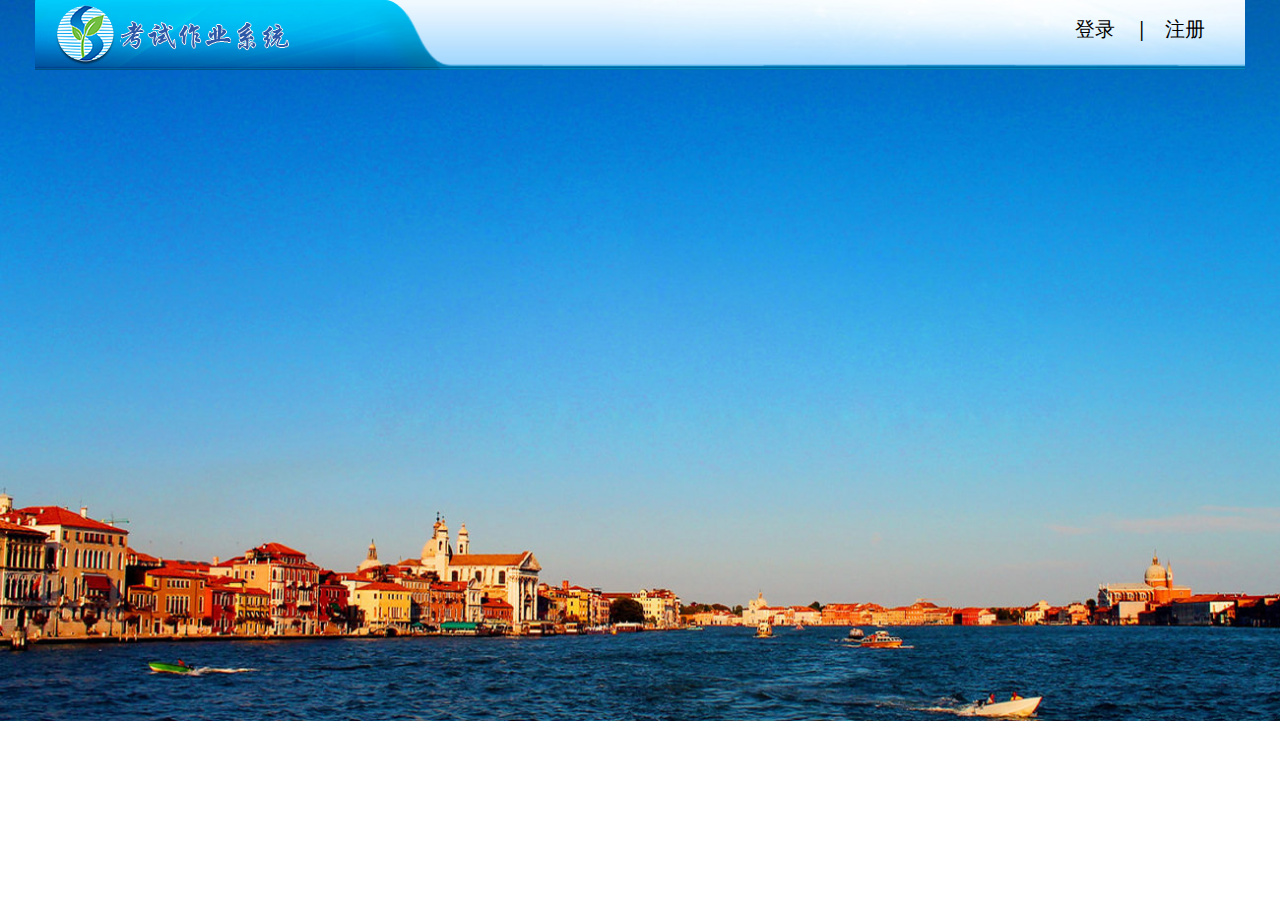
<file: web/index.html>
<!DOCTYPE html>
<html lang="en">
<head>
	<meta charset="UTF-8">
	<title>学生考试系统</title>
	<link rel="stylesheet" type="text/css" href="css/hwj.css">
	<link rel="stylesheet" type="text/css" href="css/index.css">
	<script type="text/javascript" src='js/jquery-3.2.1.min.js'></script>
	<script type="text/javascript" src='js/hwj.js'></script>
	
</head>
<body>
<div id='content'>
	<header>
		<img src="images/tk_logo.png" alt="" class='img1'>
		<div class='inblo div1'>
			<span id='login'>登录</span>
			<b>|</b>
			<span id='register'>注册</span>
		</div>
		<div class='clear'></div>
	</header>
	<article></article>
	<footer></footer>
</div>
<div id='modal'>
	<aside class='divCenter'>
		<div class='divFont'>
			<p><span>用户名：</span><input type="text" id='loginIndex'></p>
			<p><span>密码：</span><input type="text" id='loginPasswd'></p>
			<p><input type="button" id='loginConfirm' value='确定'>
			<input type="button" id='loginBack' value='返回'></p>
		</div>
	</aside>
	<section class='divCenter'>
		<div class='divFont'>
			<p><span>用户名：</span><input type="text" id='registerIndex'></p>
			<p><span>密码：</span><input type="text" id='registerPasswd'></p>
			<p><span>重复密码：</span><input type="text" id='registerRePasswd'></p>
			<p><span>联系电话：</span><input type="text" id='registerPhone'></p>
			<p><span>邮箱：</span><input type="text" id='registerEmail'></p>
			<p><input type="button" id='registerConfirm' value='确定'>
			<input type="button" id='registerBack' value='返回'></p>
		</div>
	</section>
</div>
	<script type="text/javascript" src='js/index.js'></script>
</body>
</html>
</file>
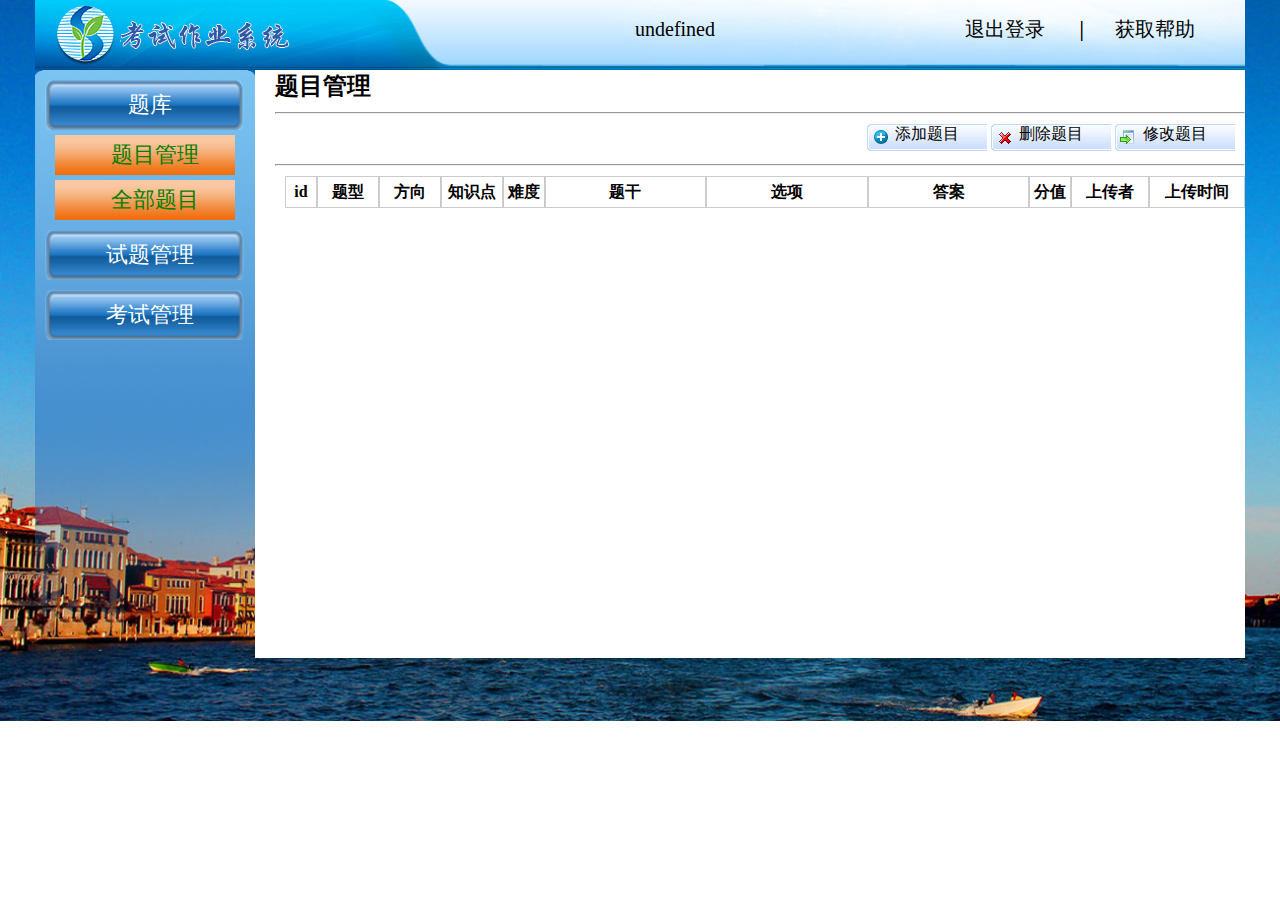
<file: web/main.html>
<!DOCTYPE html>
<html lang="en">
<head>
	<meta charset="UTF-8">
	<title>学生考试系统</title>
	<link rel="stylesheet" type="text/css" href="css/hwj.css">
	<link rel="stylesheet" type="text/css" href="css/main.css">
	<link rel="stylesheet" type="text/css" href="css/content.css">
	<script type="text/javascript" src='js/jquery-3.2.1.min.js'></script>
	<script type="text/javascript" src='js/hwj.js'></script>
</head>
<body>
	<header>
		<img src="images/tk_logo.png" alt="" class='img1'>
		<span class='inblo' id='user' title='管理员用户'></span>
		<div class='inblo div1'>
			<span id='quit'>退出登录</span>
			<b>|</b>
			<span id='help'>获取帮助</span>
		</div>
		<div class='clear'></div>
	</header>
	<article>
		<aside>
			<ul>
				<li class='mainLeft1'>题库</li>
				<li class='mainLeftn' u="question">题目管理</li>
				<li class='mainLeftn' u="questionAll">全部题目</li>
			</ul>
			<ul>
				<li class='mainLeft1'>试题管理</li>
				<li class='mainLeftn' u='testList'>试卷列表</li>
				<li class='mainLeftn' u='testForm'>形成组卷</li>
			</ul>
			<ul>
				<li class='mainLeft1'>考试管理</li>
				<li class='mainLeftn' u='examList'>考试列表</li>
				<li class='mainLeftn' u='examPlan'>考试安排</li>
			</ul>
		</aside>
		<section>
			<div id='content'></div>
		</section>
		<div class='clear'></div>
	</article>
	<footer></footer>

	<script type="text/javascript" src='js/main.js'></script>
</body>
</html>
</file>
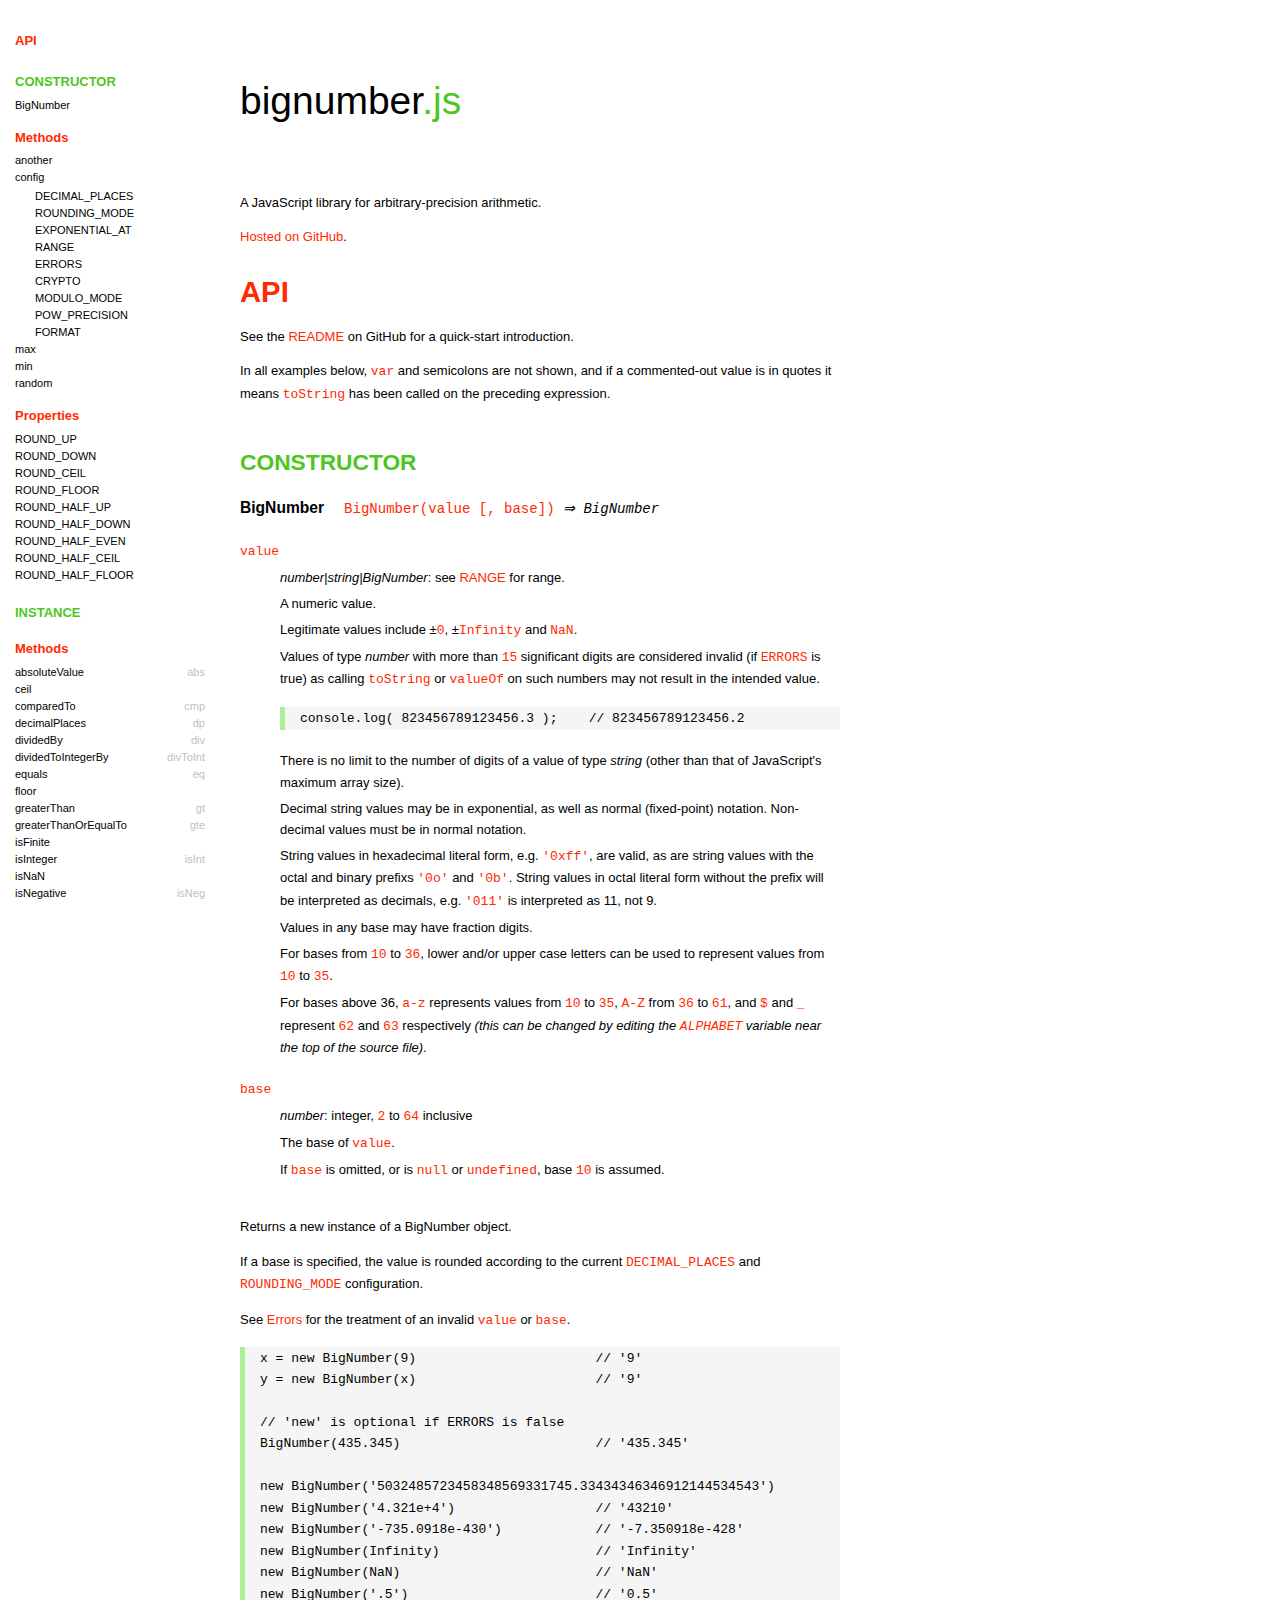
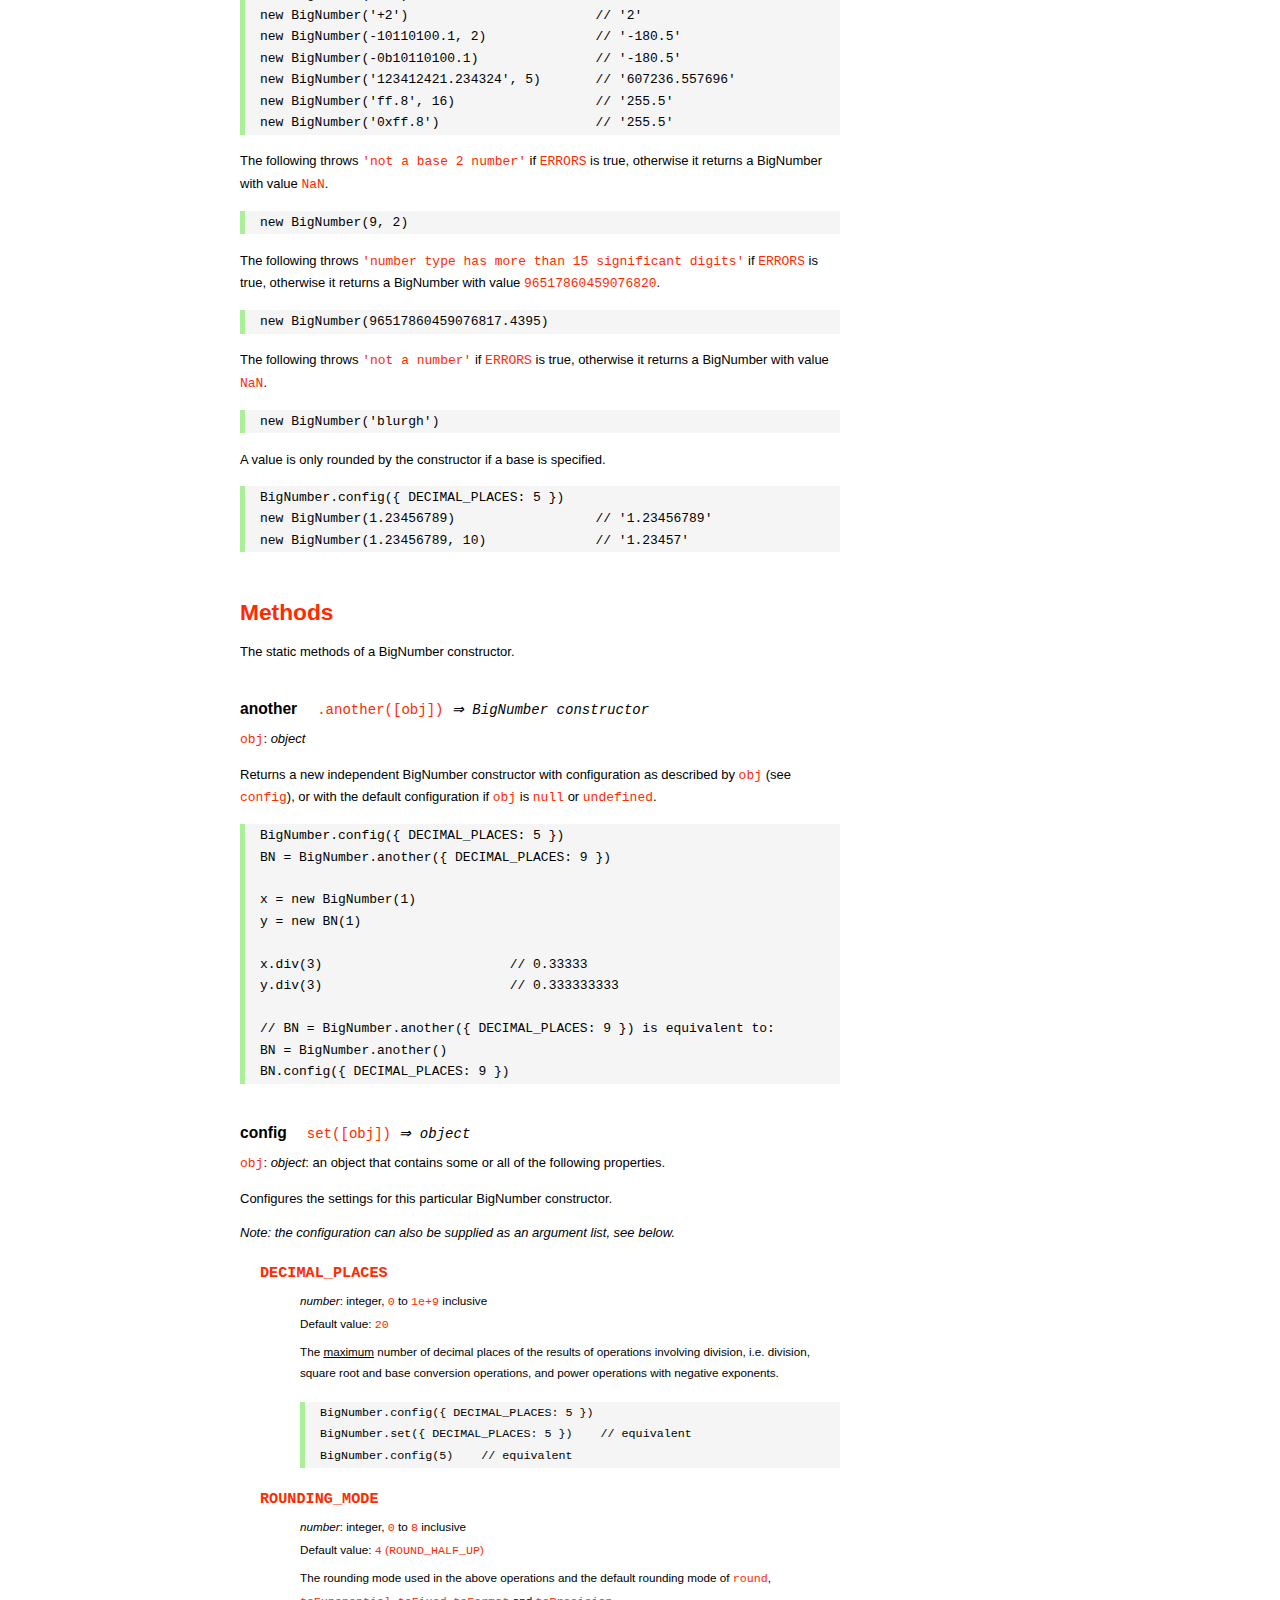
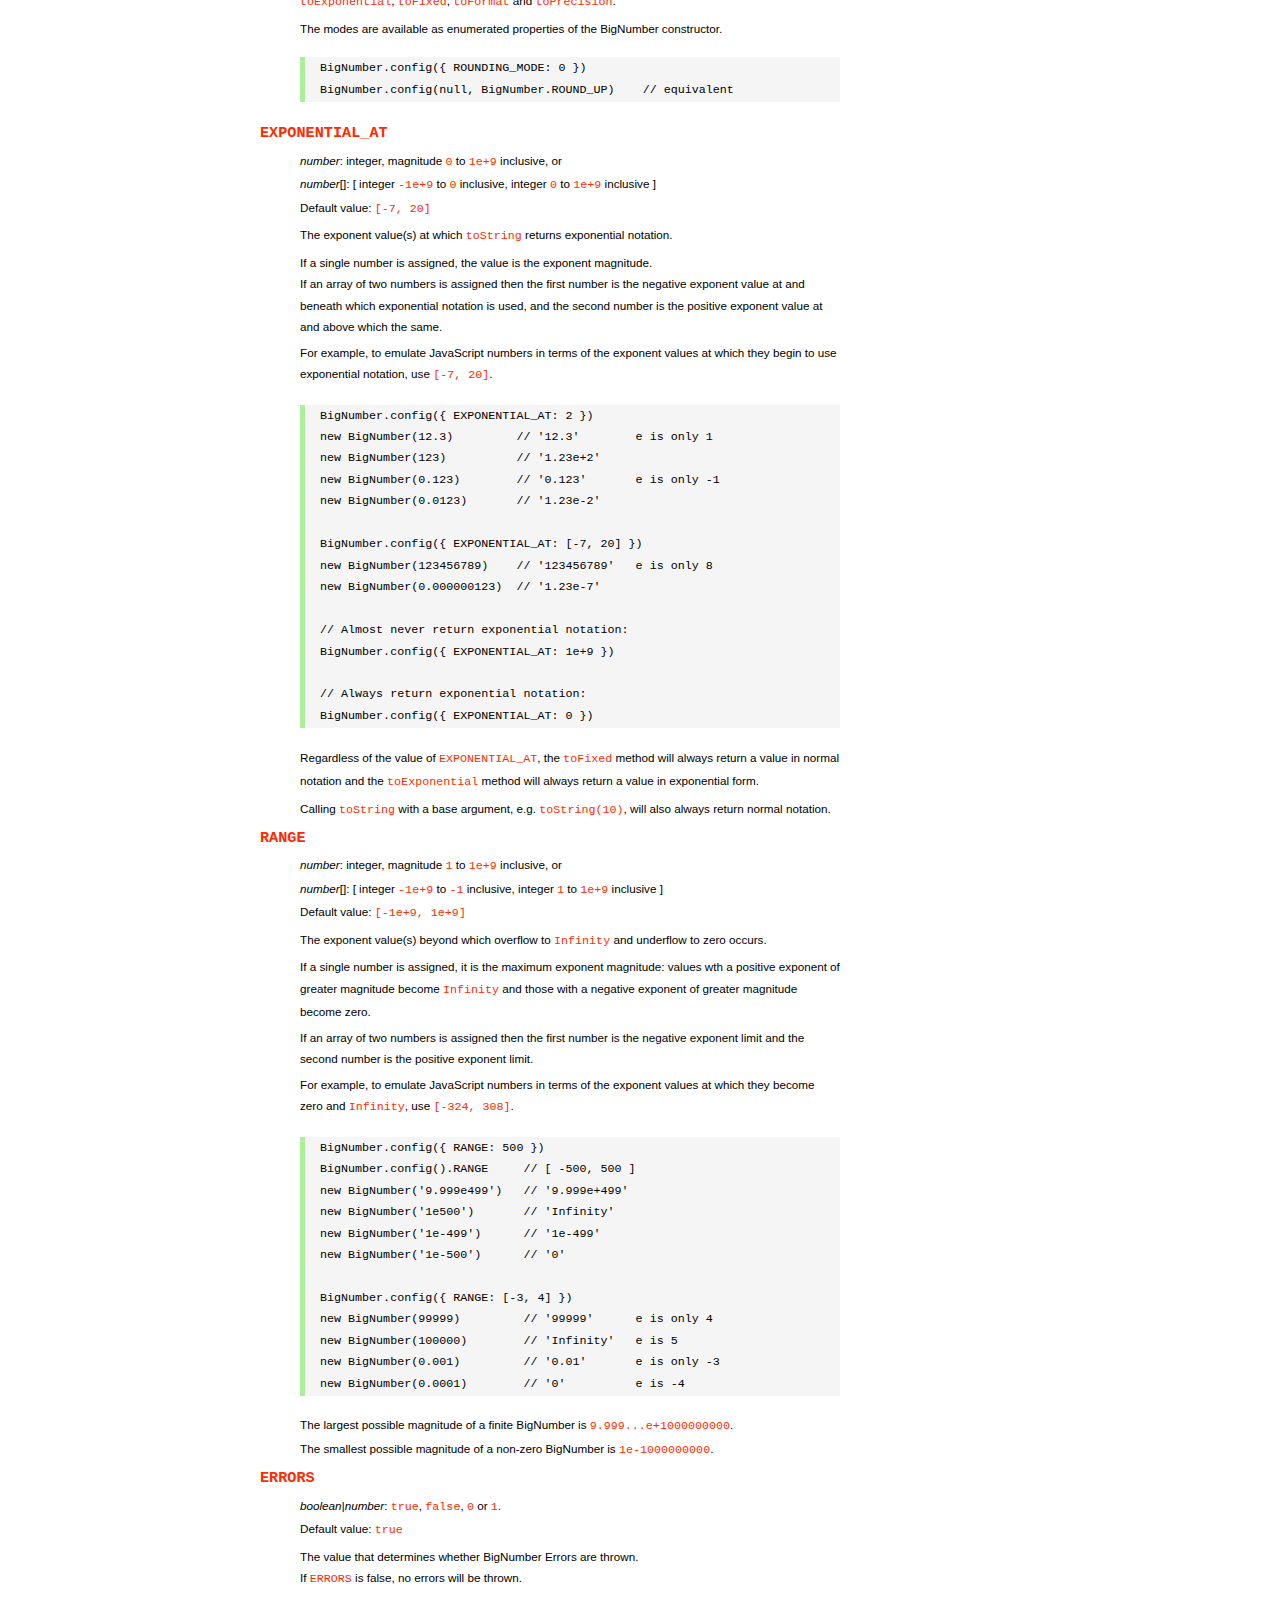
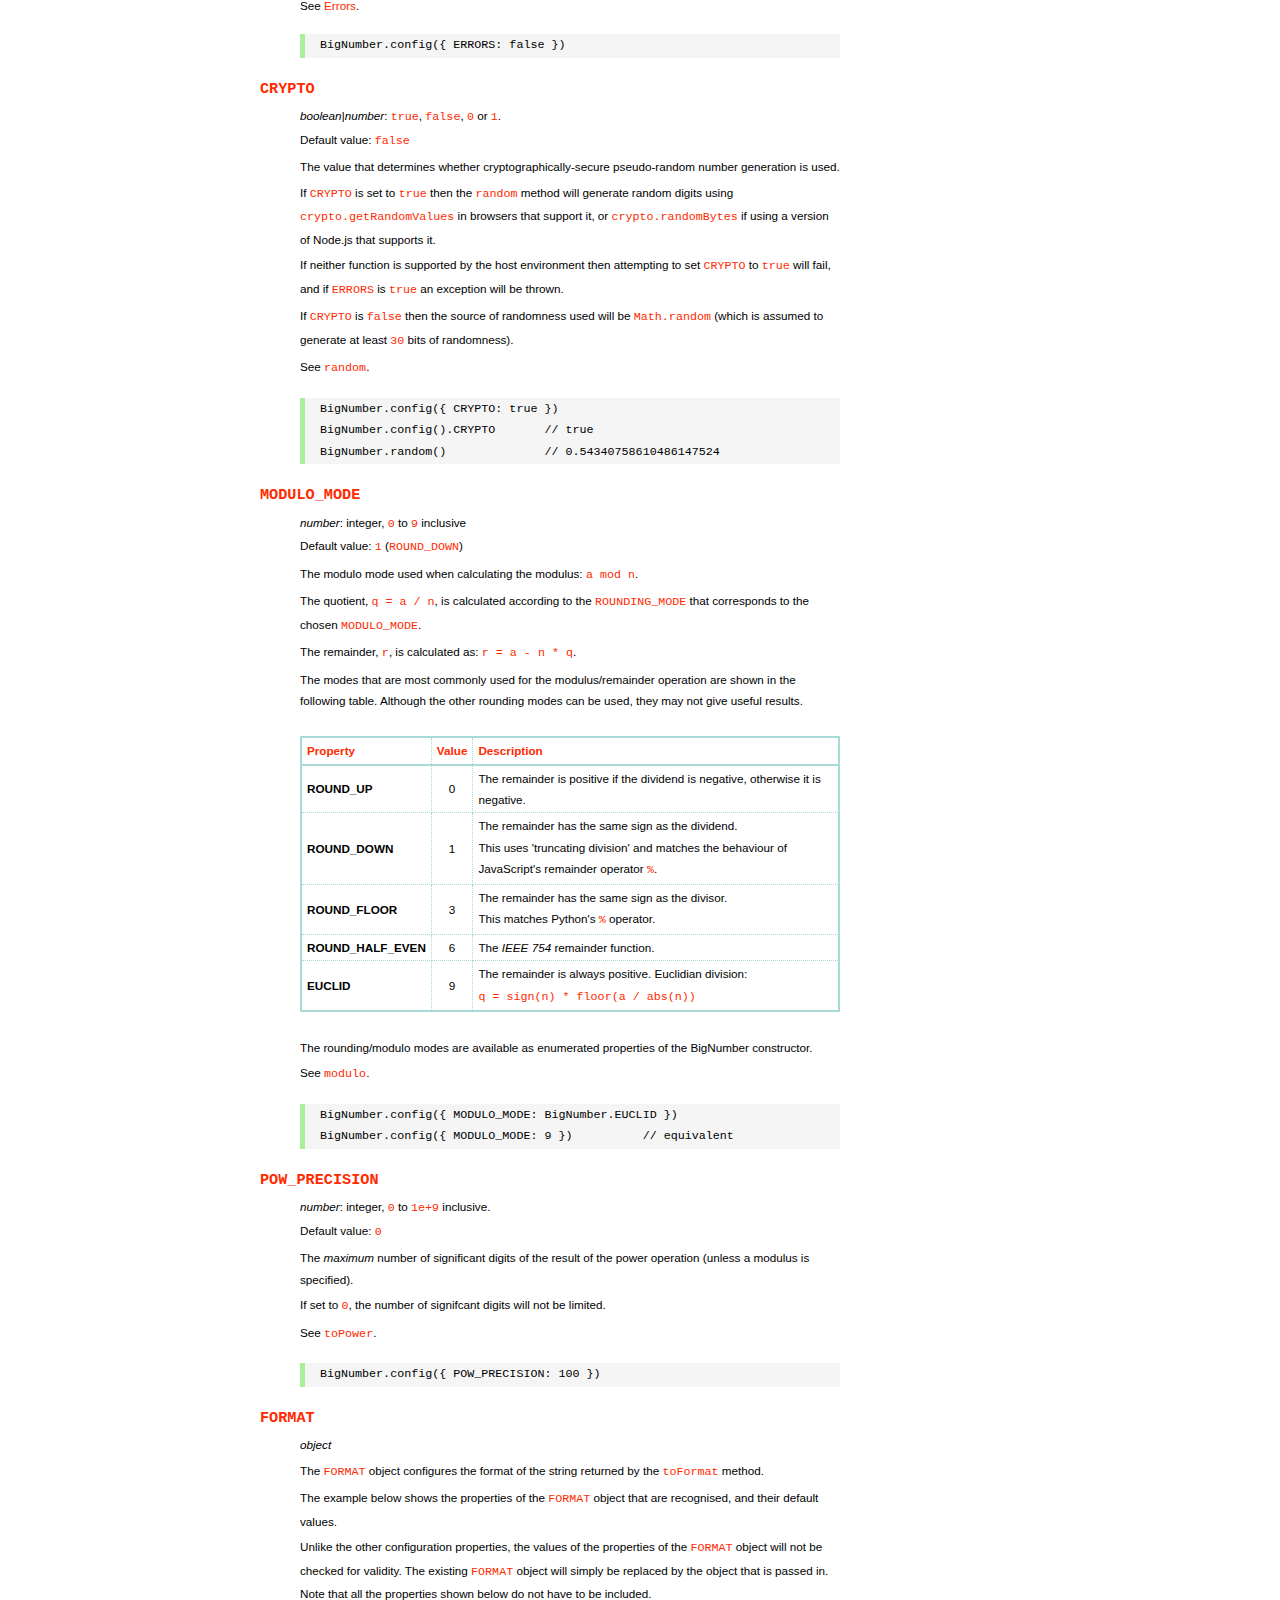
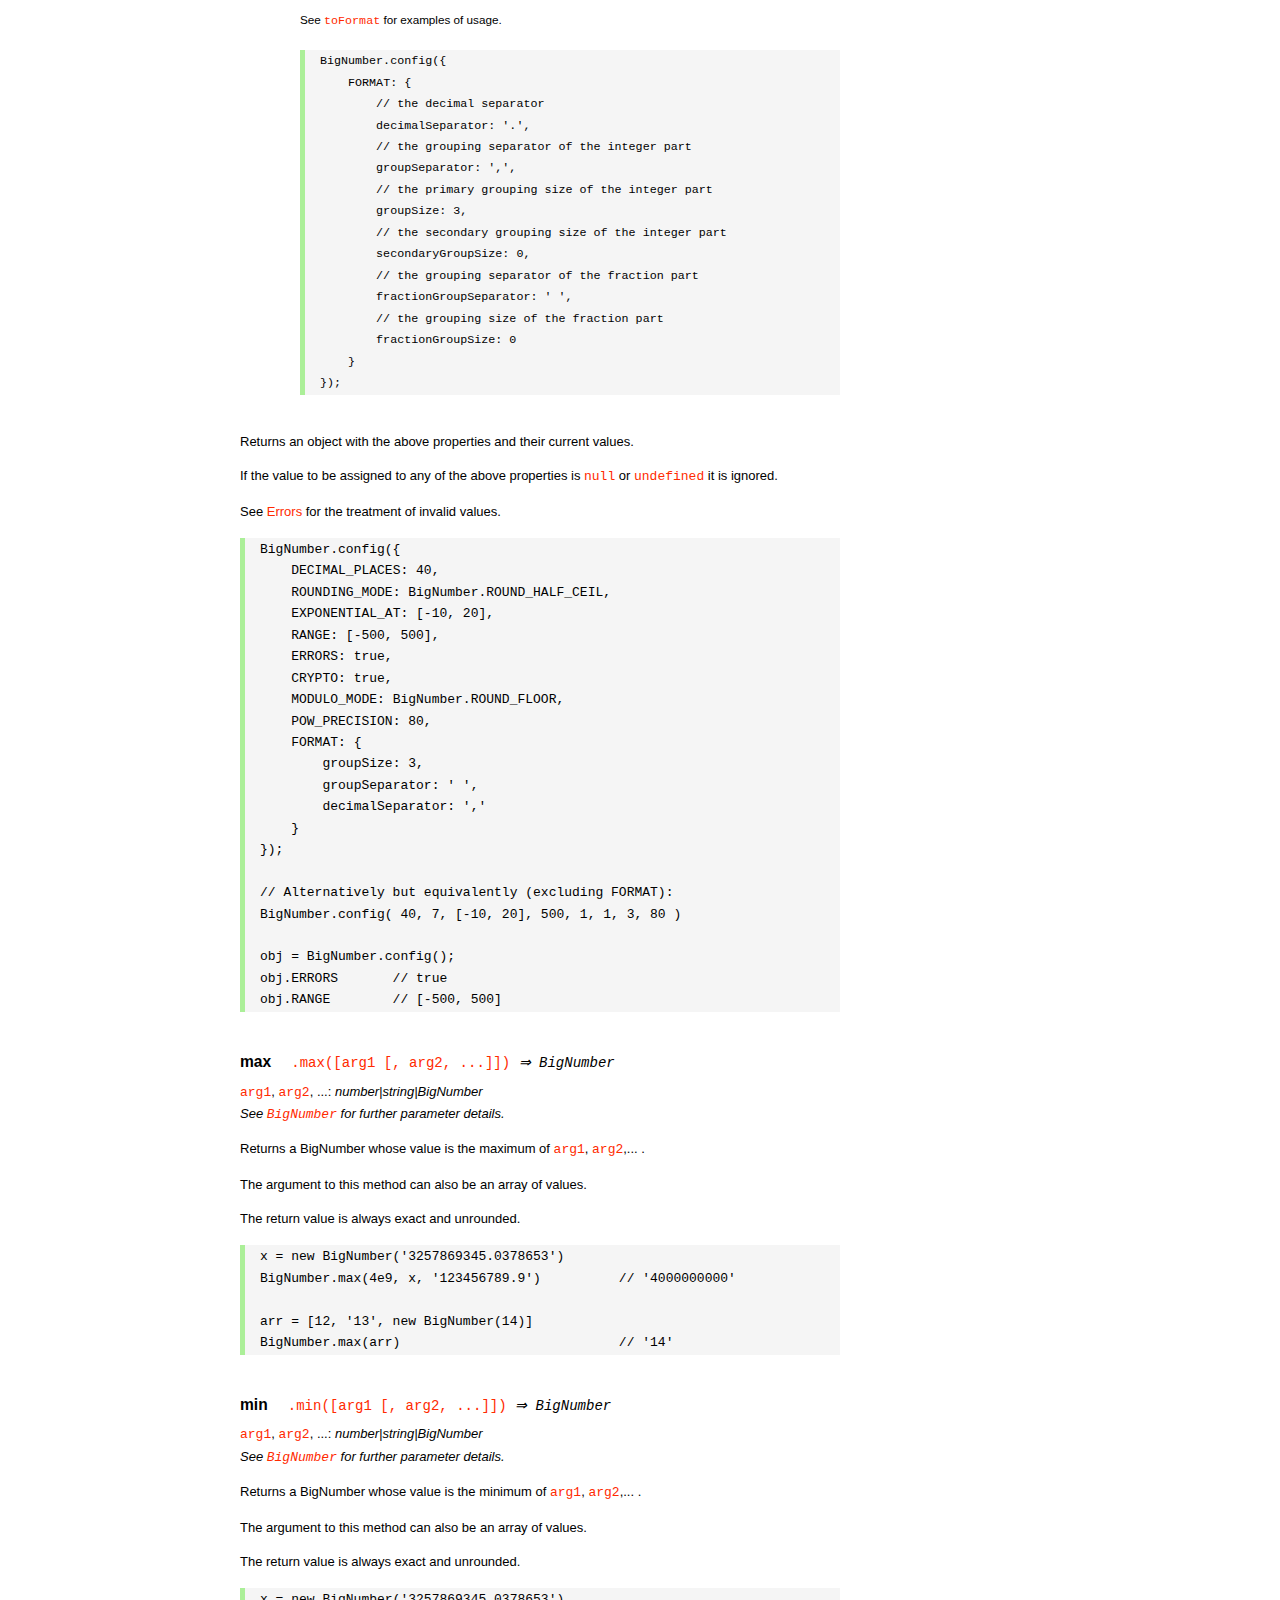
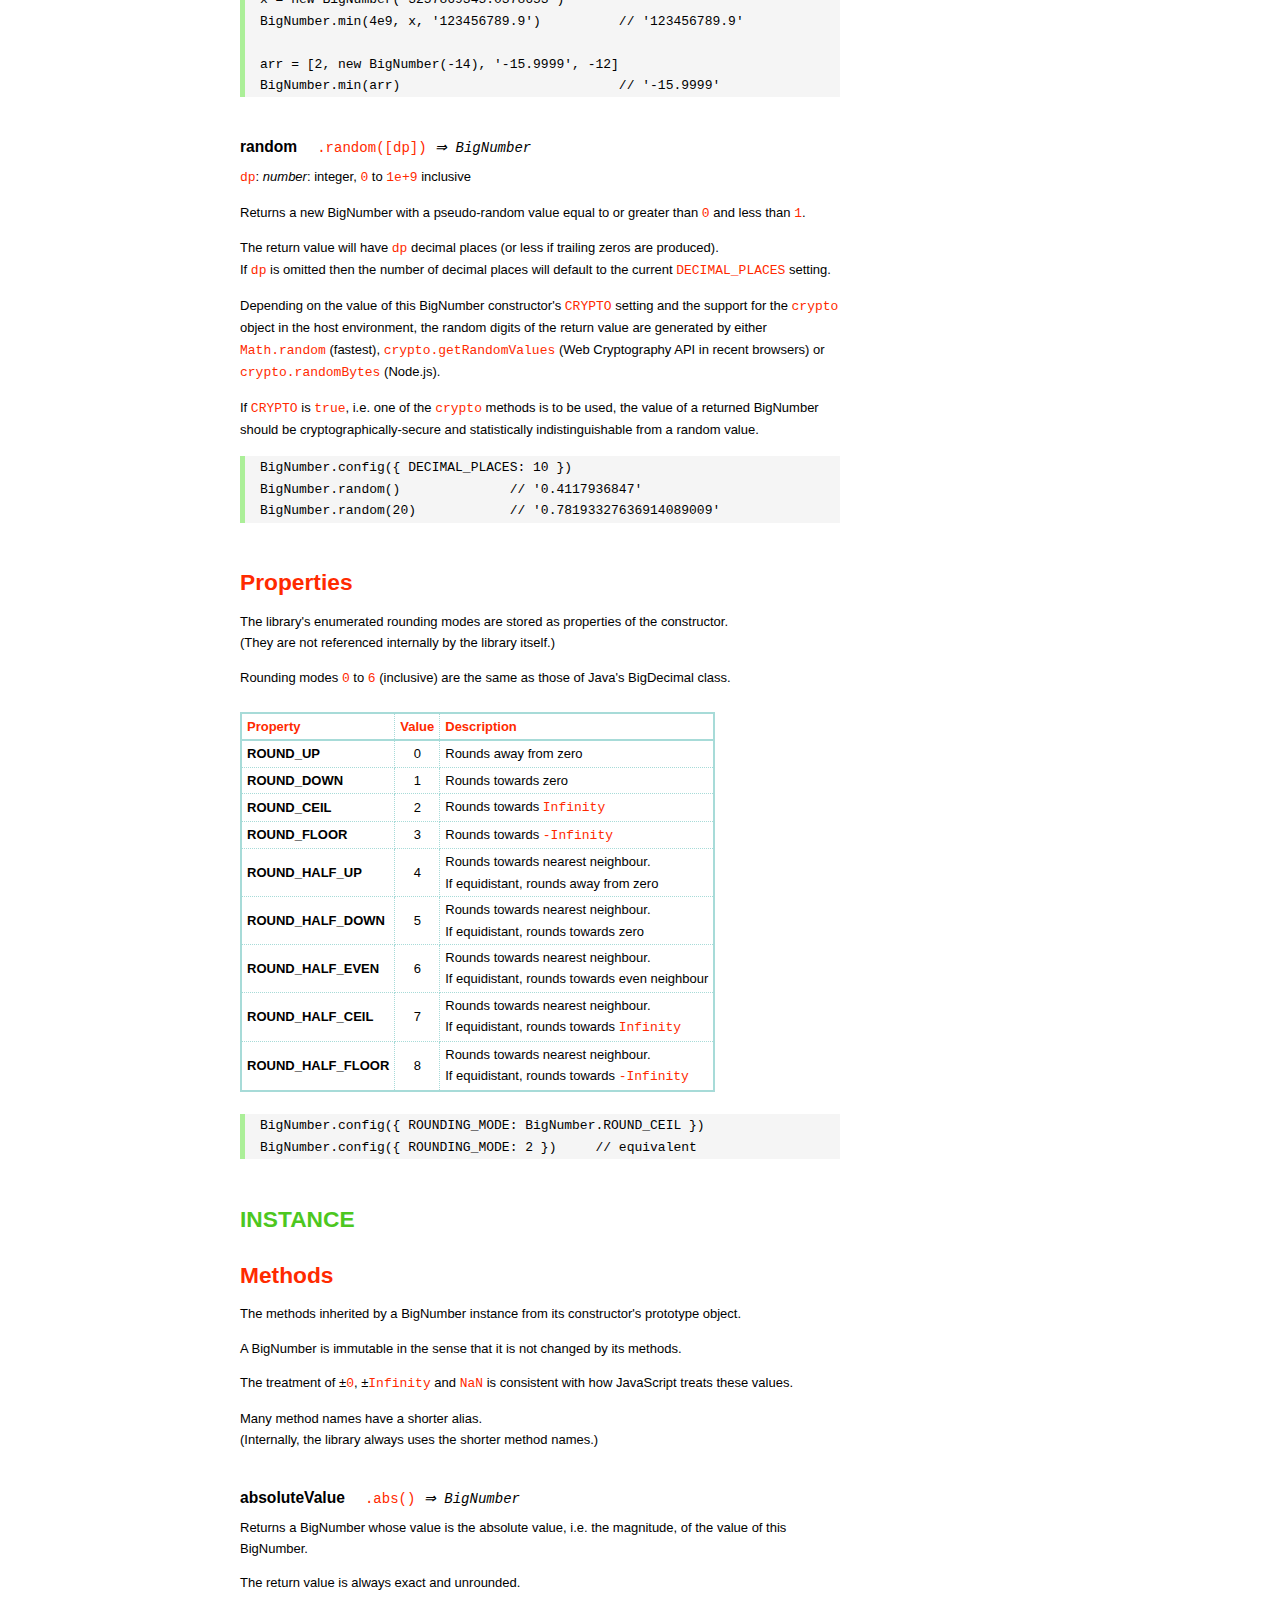
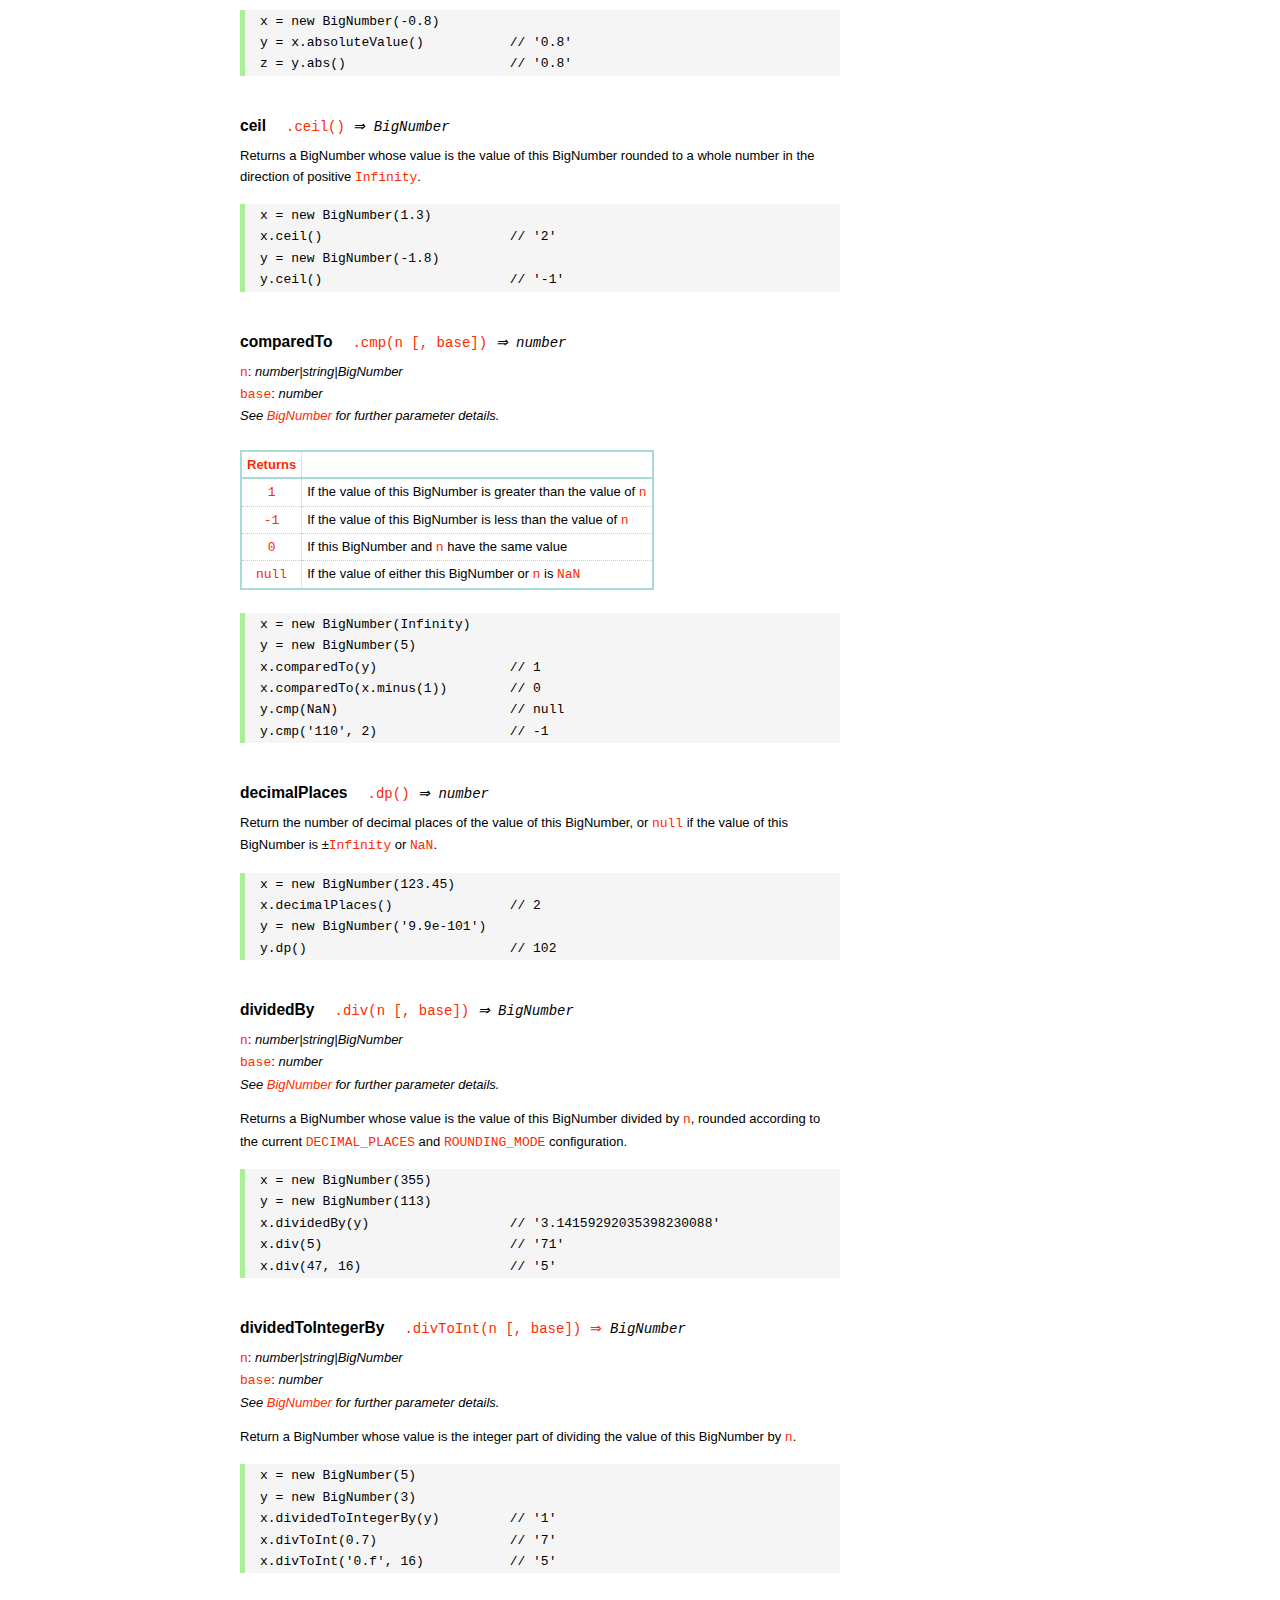
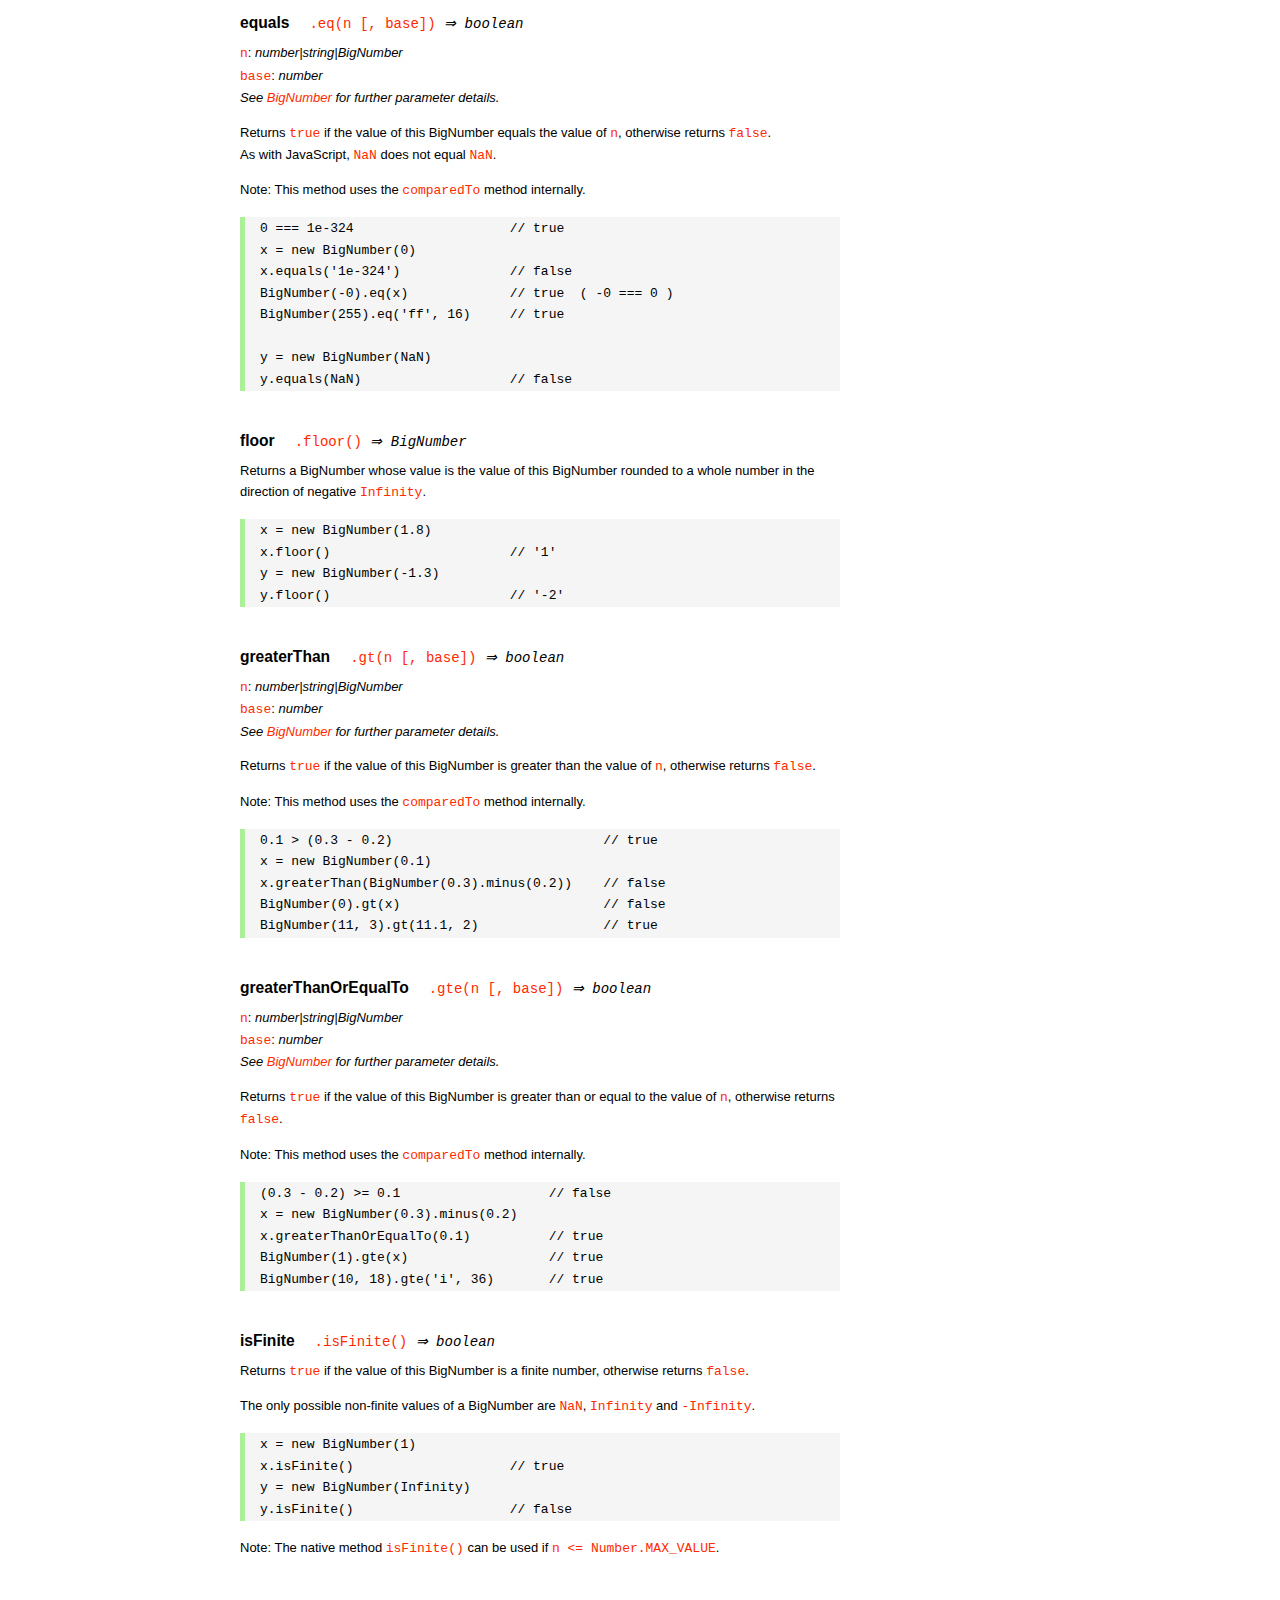
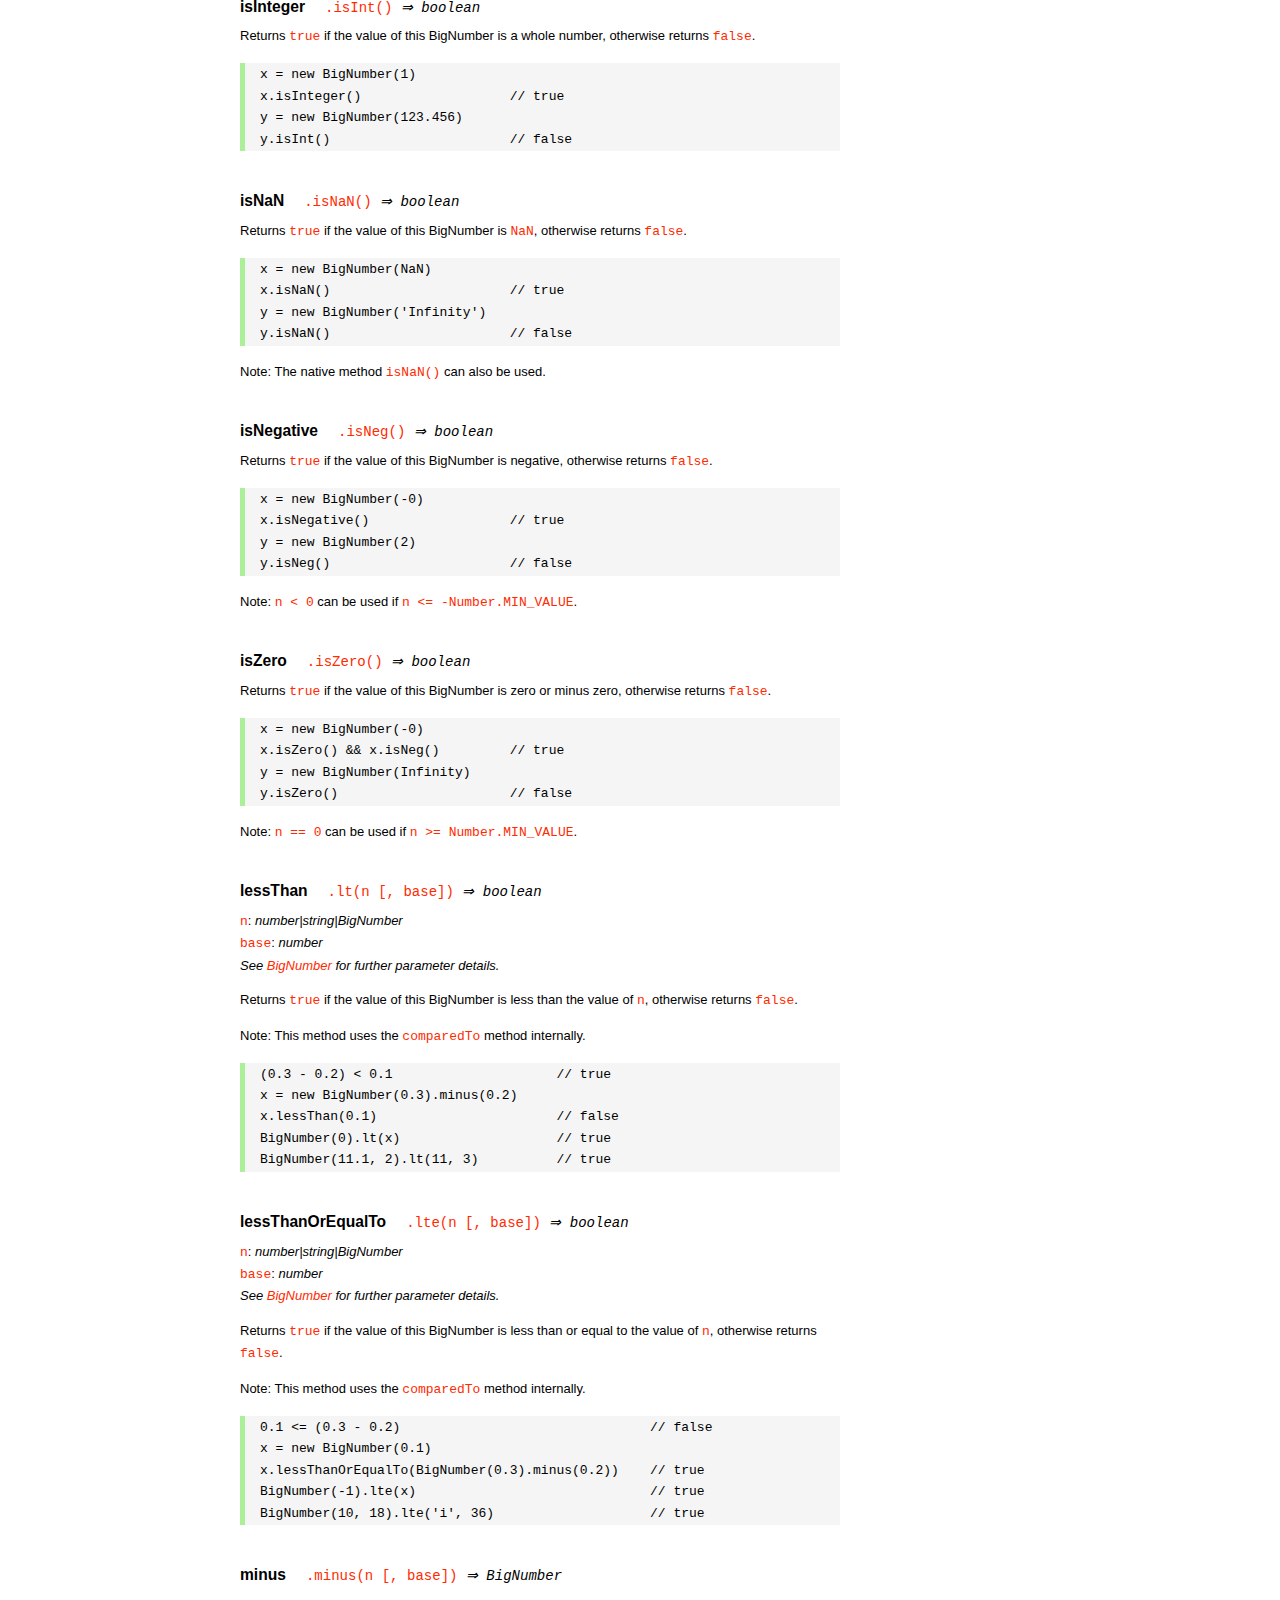
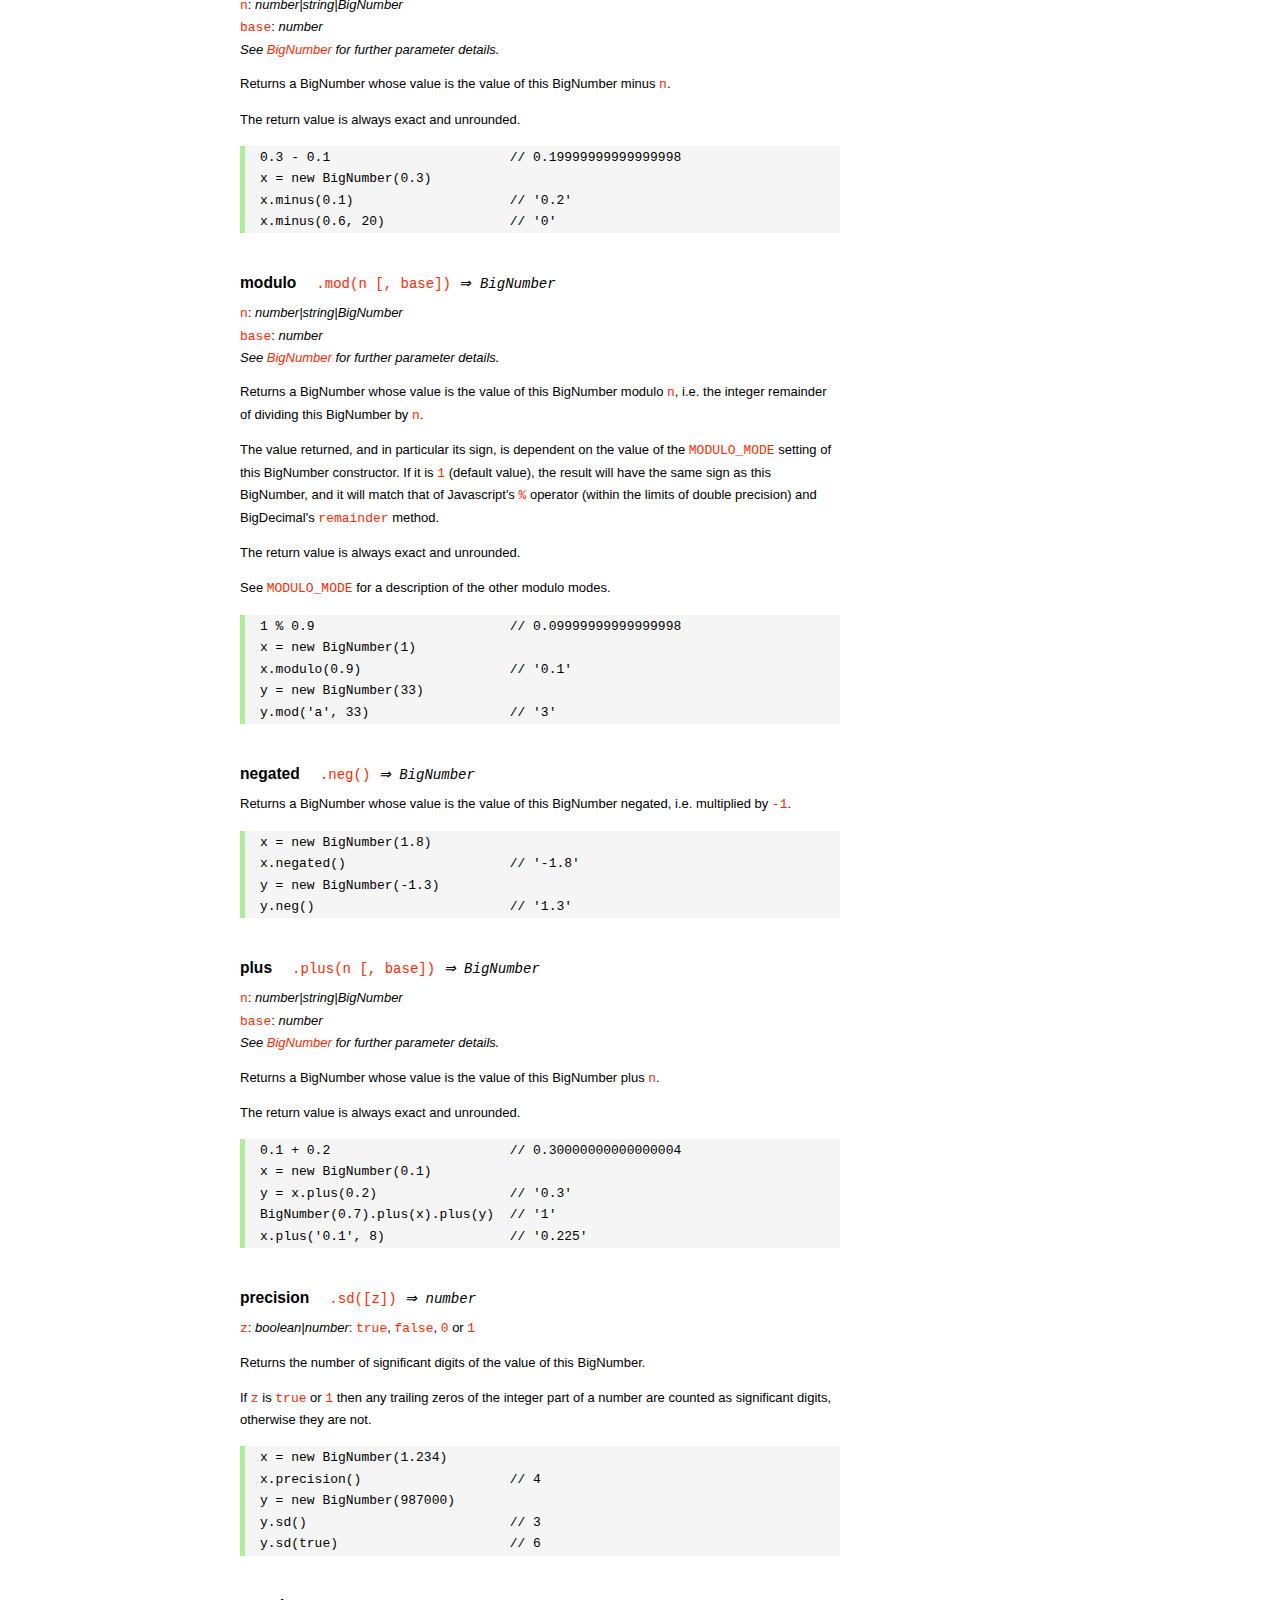
<file: node/node_modules/bignumber.js/doc/API.html>
<!DOCTYPE HTML>
<html>
<head>
<meta charset="utf-8">
<meta http-equiv="X-UA-Compatible" content="IE=edge">
<meta name="Author" content="M Mclaughlin">
<title>bignumber.js API</title>
<style>
html{font-size:100%}
body{background:#fff;font-family:"Helvetica Neue",Helvetica,Arial,sans-serif;font-size:13px;
  line-height:1.65em;min-height:100%;margin:0}
body,i{color:#000}
.nav{background:#fff;position:fixed;top:0;bottom:0;left:0;width:200px;overflow-y:auto;
  padding:15px 0 30px 15px}
div.container{width:600px;margin:50px 0 50px 240px}
p{margin:0 0 1em;width:600px}
pre,ul{margin:1em 0}
h1,h2,h3,h4,h5{margin:0;padding:1.5em 0 0}
h1,h2{padding:.75em 0}
!h1{font:400 3em Consolas,monaco,monospace;color:#000;margin-bottom:1em}
h1{font:400 3em Verdana,sans-serif;color:#000;margin-bottom:1em}
h2{font-size:2.25em;color:#ff2a00}
h3{font-size:1.75em;color:#4dc71f}
h4{font-size:1.75em;color:#ff2a00;padding-bottom:.75em}
h5{font-size:1.2em;margin-bottom:.4em}
h6{font-size:1.1em;margin-bottom:0.8em;padding:0.5em 0}
dd{padding-top:.35em}
dt{padding-top:.5em}
b{font-weight:700}
dt b{font-size:1.3em}
a,a:visited{color:#ff2a00;text-decoration:none}
a:active,a:hover{outline:0;text-decoration:underline}
.nav a,.nav b,.nav a:visited{display:block;color:#ff2a00;font-weight:700; margin-top:15px}
.nav b{color:#4dc71f;margin-top:20px;cursor:default;width:auto}
ul{list-style-type:none;padding:0 0 0 20px}
.nav ul{line-height:14px;padding-left:0;margin:5px 0 0}
.nav ul a,.nav ul a:visited,span{display:inline;color:#000;font-family:Verdana,Geneva,sans-serif;
  font-size:11px;font-weight:400;margin:0}
.inset,ul.inset{margin-left:20px}
.inset{font-size:.9em}
.nav li{width:auto;margin:0 0 3px}
.alias{font-style:italic;margin-left:20px}
table{border-collapse:collapse;border-spacing:0;border:2px solid #a7dbd8;margin:1.75em 0;padding:0}
td,th{text-align:left;margin:0;padding:2px 5px;border:1px dotted #a7dbd8}
th{border-top:2px solid #a7dbd8;border-bottom:2px solid #a7dbd8;color:#ff2a00}
code,pre{font-family:Consolas, monaco, monospace;font-weight:400}
pre{background:#f5f5f5;white-space:pre-wrap;word-wrap:break-word;border-left:5px solid #abef98;
  padding:1px 0 1px 15px;margin:1.2em 0}
code,.nav-title{color:#ff2a00}
.end{margin-bottom:25px}
.centre{text-align:center}
.error-table{font-size:13px;width:100%}
#faq{margin:3em 0 0}
li span{float:right;margin-right:10px;color:#c0c0c0}
#js{font:inherit;color:#4dc71f}
</style>
</head>
<body>

  <div class="nav">

    <a class='nav-title' href="#">API</a>

    <b> CONSTRUCTOR </b>
    <ul>
      <li><a href="#bignumber">BigNumber</a></li>
    </ul>

    <a href="#methods">Methods</a>
    <ul>
      <li><a href="#another">another</a></li>
      <li><a href="#config" >config</a></li>
      <li>
        <ul class="inset">
          <li><a href="#decimal-places">DECIMAL_PLACES</a></li>
          <li><a href="#rounding-mode" >ROUNDING_MODE</a></li>
          <li><a href="#exponential-at">EXPONENTIAL_AT</a></li>
          <li><a href="#range"         >RANGE</a></li>
          <li><a href="#errors"        >ERRORS</a></li>
          <li><a href="#crypto"        >CRYPTO</a></li>
          <li><a href="#modulo-mode"   >MODULO_MODE</a></li>
          <li><a href="#pow-precision" >POW_PRECISION</a></li>
          <li><a href="#format"        >FORMAT</a></li>
        </ul>
      </li>
      <li><a href="#max"   >max</a></li>
      <li><a href="#min"   >min</a></li>
      <li><a href="#random">random</a></li>
    </ul>

    <a href="#constructor-properties">Properties</a>
    <ul>
      <li><a href="#round-up"        >ROUND_UP</a></li>
      <li><a href="#round-down"      >ROUND_DOWN</a></li>
      <li><a href="#round-ceil"      >ROUND_CEIL</a></li>
      <li><a href="#round-floor"     >ROUND_FLOOR</a></li>
      <li><a href="#round-half-up"   >ROUND_HALF_UP</a></li>
      <li><a href="#round-half-down" >ROUND_HALF_DOWN</a></li>
      <li><a href="#round-half-even" >ROUND_HALF_EVEN</a></li>
      <li><a href="#round-half-ceil" >ROUND_HALF_CEIL</a></li>
      <li><a href="#round-half-floor">ROUND_HALF_FLOOR</a></li>
    </ul>

    <b> INSTANCE </b>

    <a href="#prototype-methods">Methods</a>
    <ul>
      <li><a href="#abs"    >absoluteValue       </a><span>abs</span>     </li>
      <li><a href="#ceil"   >ceil                </a>                     </li>
      <li><a href="#cmp"    >comparedTo          </a><span>cmp</span>     </li>
      <li><a href="#dp"     >decimalPlaces       </a><span>dp</span>      </li>
      <li><a href="#div"    >dividedBy           </a><span>div</span>     </li>
      <li><a href="#divInt" >dividedToIntegerBy  </a><span>divToInt</span></li>
      <li><a href="#eq"     >equals              </a><span>eq</span>      </li>
      <li><a href="#floor"  >floor               </a>                     </li>
      <li><a href="#gt"     >greaterThan         </a><span>gt</span>      </li>
      <li><a href="#gte"    >greaterThanOrEqualTo</a><span>gte</span>     </li>
      <li><a href="#isF"    >isFinite            </a>                     </li>
      <li><a href="#isInt"  >isInteger           </a><span>isInt</span>   </li>
      <li><a href="#isNaN"  >isNaN               </a>                     </li>
      <li><a href="#isNeg"  >isNegative          </a><span>isNeg</span>   </li>
      <li><a href="#isZ"    >isZero              </a>                     </li>
      <li><a href="#lt"     >lessThan            </a><span>lt</span>      </li>
      <li><a href="#lte"    >lessThanOrEqualTo   </a><span>lte</span>     </li>
      <li><a href="#minus"  >minus               </a><span>sub</span>     </li>
      <li><a href="#mod"    >modulo              </a><span>mod</span>     </li>
      <li><a href="#neg"    >negated             </a><span>neg</span>     </li>
      <li><a href="#plus"   >plus                </a><span>add</span>     </li>
      <li><a href="#sd"     >precision           </a><span>sd</span>      </li>
      <li><a href="#round"  >round               </a>                     </li>
      <li><a href="#shift"  >shift               </a>                     </li>
      <li><a href="#sqrt"   >squareRoot          </a><span>sqrt</span>    </li>
      <li><a href="#times"  >times               </a><span>mul</span>     </li>
      <li><a href="#toD"    >toDigits            </a>                     </li>
      <li><a href="#toE"    >toExponential       </a>                     </li>
      <li><a href="#toFix"  >toFixed             </a>                     </li>
      <li><a href="#toFor"  >toFormat            </a>                     </li>
      <li><a href="#toFr"   >toFraction          </a>                     </li>
      <li><a href="#toJSON" >toJSON              </a>                     </li>
      <li><a href="#toN"    >toNumber            </a>                     </li>
      <li><a href="#pow"    >toPower             </a><span>pow</span>     </li>
      <li><a href="#toP"    >toPrecision         </a>                     </li>
      <li><a href="#toS"    >toString            </a>                     </li>
      <li><a href="#trunc"  >truncated           </a><span>trunc</span>   </li>
      <li><a href="#valueOf">valueOf             </a>                     </li>
    </ul>

    <a href="#instance-properties">Properties</a>
    <ul>
      <li><a href="#coefficient">c: coefficient</a></li>
      <li><a href="#exponent"   >e: exponent</a></li>
      <li><a href="#sign"       >s: sign</a></li>
      <li><a href="#isbig"      >isBigNumber</a></li>
    </ul>

    <a href="#zero-nan-infinity">Zero, NaN &amp; Infinity</a>
    <a href="#Errors">Errors</a>
    <a class='end' href="#faq">FAQ</a>

  </div>

  <div class="container">

    <h1>bignumber<span id='js'>.js</span></h1>

    <p>A JavaScript library for arbitrary-precision arithmetic.</p>
    <p><a href="https://github.com/MikeMcl/bignumber.js">Hosted on GitHub</a>. </p>

    <h2>API</h2>

    <p>
      See the <a href='https://github.com/MikeMcl/bignumber.js'>README</a> on GitHub for a
      quick-start introduction.
    </p>
    <p>
      In all examples below, <code>var</code> and semicolons are not shown, and if a commented-out
      value is in quotes it means <code>toString</code> has been called on the preceding expression.
    </p>


    <h3>CONSTRUCTOR</h3>

    <h5 id="bignumber">
      BigNumber<code class='inset'>BigNumber(value [, base]) <i>&rArr; BigNumber</i></code>
    </h5>
    <dl>
      <dt><code>value</code></dt>
      <dd>
        <i>number|string|BigNumber</i>: see <a href='#range'>RANGE</a> for
        range.
      </dd>
      <dd>
        A numeric value.
      </dd>
      <dd>
        Legitimate values include &plusmn;<code>0</code>, &plusmn;<code>Infinity</code> and
        <code>NaN</code>.
      </dd>
      <dd>
        Values of type <em>number</em> with more than <code>15</code> significant digits are
        considered invalid (if <a href='#errors'><code>ERRORS</code></a> is true) as calling
        <code><a href='#toS'>toString</a></code> or <code><a href='#valueOf'>valueOf</a></code> on
        such numbers may not result in the intended value.
        <pre>console.log( 823456789123456.3 );    // 823456789123456.2</pre>
      </dd>
      <dd>
        There is no limit to the number of digits of a value of type <em>string</em> (other than
        that of JavaScript's maximum array size).
      </dd>
      <dd>
        Decimal string values may be in exponential, as well as normal (fixed-point) notation.
        Non-decimal values must be in normal notation.
      </dd>
      <dd>
        String values in hexadecimal literal form, e.g. <code>'0xff'</code>, are valid, as are
        string values with the octal and binary prefixs <code>'0o'</code> and <code>'0b'</code>.
        String values in octal literal form without the prefix will be interpreted as
        decimals, e.g. <code>'011'</code> is interpreted as 11, not 9.
      </dd>
      <dd>Values in any base may have fraction digits.</dd>
      <dd>
        For bases from <code>10</code> to <code>36</code>, lower and/or upper case letters can be
        used to represent values from <code>10</code> to <code>35</code>.
      </dd>
      <dd>
        For bases above 36, <code>a-z</code> represents values from <code>10</code> to
        <code>35</code>, <code>A-Z</code> from <code>36</code> to <code>61</code>, and
        <code>$</code> and <code>_</code> represent <code>62</code> and <code>63</code> respectively
        <i>(this can be changed by editing the <code>ALPHABET</code> variable near the top of the
        source file)</i>.
      </dd>
    </dl>
    <dl>
      <dt><code>base</code></dt>
      <dd>
        <i>number</i>: integer, <code>2</code> to <code>64</code> inclusive
      </dd>
      <dd>The base of <code>value</code>.</dd>
      <dd>
        If <code>base</code> is omitted, or is <code>null</code> or <code>undefined</code>, base
        <code>10</code> is assumed.
      </dd>
    </dl>
    <br />
    <p>Returns a new instance of a BigNumber object.</p>
    <p>
      If a base is specified, the value is rounded according to
      the current <a href='#decimal-places'><code>DECIMAL_PLACES</code></a> and
      <a href='#rounding-mode'><code>ROUNDING_MODE</code></a> configuration.
    </p>
    <p>
      See <a href='#Errors'>Errors</a> for the treatment of an invalid <code>value</code> or
      <code>base</code>.
    </p>
    <pre>
x = new BigNumber(9)                       // '9'
y = new BigNumber(x)                       // '9'

// 'new' is optional if ERRORS is false
BigNumber(435.345)                         // '435.345'

new BigNumber('5032485723458348569331745.33434346346912144534543')
new BigNumber('4.321e+4')                  // '43210'
new BigNumber('-735.0918e-430')            // '-7.350918e-428'
new BigNumber(Infinity)                    // 'Infinity'
new BigNumber(NaN)                         // 'NaN'
new BigNumber('.5')                        // '0.5'
new BigNumber('+2')                        // '2'
new BigNumber(-10110100.1, 2)              // '-180.5'
new BigNumber(-0b10110100.1)               // '-180.5'
new BigNumber('123412421.234324', 5)       // '607236.557696'
new BigNumber('ff.8', 16)                  // '255.5'
new BigNumber('0xff.8')                    // '255.5'</pre>
    <p>
      The following throws <code>'not a base 2 number'</code> if
      <a href='#errors'><code>ERRORS</code></a> is true, otherwise it returns a BigNumber with value
      <code>NaN</code>.
    </p>
    <pre>new BigNumber(9, 2)</pre>
    <p>
      The following throws <code>'number type has more than 15 significant digits'</code> if
      <a href='#errors'><code>ERRORS</code></a> is true, otherwise it returns a BigNumber with value
      <code>96517860459076820</code>.
    </p>
    <pre>new BigNumber(96517860459076817.4395)</pre>
    <p>
      The following throws <code>'not a number'</code> if <a href='#errors'><code>ERRORS</code></a>
      is true, otherwise it returns a BigNumber with value <code>NaN</code>.
    </p>
    <pre>new BigNumber('blurgh')</pre>
    <p>
      A value is only rounded by the constructor if a base is specified.
    </p>
    <pre>BigNumber.config({ DECIMAL_PLACES: 5 })
new BigNumber(1.23456789)                  // '1.23456789'
new BigNumber(1.23456789, 10)              // '1.23457'</pre>



    <h4 id="methods">Methods</h4>
     <p>The static methods of a BigNumber constructor.</p>




    <h5 id="another">
       another<code class='inset'>.another([obj]) <i>&rArr; BigNumber constructor</i></code>
    </h5>
    <p><code>obj</code>: <i>object</i></p>
    <p>
      Returns a new independent BigNumber constructor with configuration as described by
      <code>obj</code> (see <a href='#config'><code>config</code></a>), or with the default
      configuration if <code>obj</code> is <code>null</code> or <code>undefined</code>.
    </p>
    <pre>BigNumber.config({ DECIMAL_PLACES: 5 })
BN = BigNumber.another({ DECIMAL_PLACES: 9 })

x = new BigNumber(1)
y = new BN(1)

x.div(3)                        // 0.33333
y.div(3)                        // 0.333333333

// BN = BigNumber.another({ DECIMAL_PLACES: 9 }) is equivalent to:
BN = BigNumber.another()
BN.config({ DECIMAL_PLACES: 9 })</pre>



    <h5 id="config">config<code class='inset'>set([obj]) <i>&rArr; object</i></code></h5>
    <p>
      <code>obj</code>: <i>object</i>: an object that contains some or all of the following
      properties.
    </p>
    <p>Configures the settings for this particular BigNumber constructor.</p>
    <p><i>Note: the configuration can also be supplied as an argument list, see below.</i></p>
    <dl class='inset'>
      <dt id="decimal-places"><code><b>DECIMAL_PLACES</b></code></dt>
      <dd>
        <i>number</i>: integer, <code>0</code> to <code>1e+9</code> inclusive<br />
        Default value: <code>20</code>
      </dd>
      <dd>
        The <u>maximum</u> number of decimal places of the results of operations involving
        division, i.e. division, square root and base conversion operations, and power
        operations with negative exponents.<br />
      </dd>
      <dd>
      <pre>BigNumber.config({ DECIMAL_PLACES: 5 })
BigNumber.set({ DECIMAL_PLACES: 5 })    // equivalent
BigNumber.config(5)    // equivalent</pre>
      </dd>



      <dt id="rounding-mode"><code><b>ROUNDING_MODE</b></code></dt>
      <dd>
        <i>number</i>: integer, <code>0</code> to <code>8</code> inclusive<br />
        Default value: <code>4</code> <a href="#round-half-up">(<code>ROUND_HALF_UP</code>)</a>
      </dd>
      <dd>
        The rounding mode used in the above operations and the default rounding mode of
        <a href='#round'><code>round</code></a>,
        <a href='#toE'><code>toExponential</code></a>,
        <a href='#toFix'><code>toFixed</code></a>,
        <a href='#toFor'><code>toFormat</code></a> and
        <a href='#toP'><code>toPrecision</code></a>.
      </dd>
      <dd>The modes are available as enumerated properties of the BigNumber constructor.</dd>
       <dd>
      <pre>BigNumber.config({ ROUNDING_MODE: 0 })
BigNumber.config(null, BigNumber.ROUND_UP)    // equivalent</pre>
        </dd>



      <dt id="exponential-at"><code><b>EXPONENTIAL_AT</b></code></dt>
      <dd>
        <i>number</i>: integer, magnitude <code>0</code> to <code>1e+9</code> inclusive, or
        <br />
        <i>number</i>[]: [ integer <code>-1e+9</code> to <code>0</code> inclusive, integer
        <code>0</code> to <code>1e+9</code> inclusive ]<br />
        Default value: <code>[-7, 20]</code>
      </dd>
      <dd>
        The exponent value(s) at which <code>toString</code> returns exponential notation.
      </dd>
      <dd>
        If a single number is assigned, the value is the exponent magnitude.<br />
        If an array of two numbers is assigned then the first number is the negative exponent
        value at and beneath which exponential notation is used, and the second number is the
        positive exponent value at and above which the same.
      </dd>
      <dd>
        For example, to emulate JavaScript numbers in terms of the exponent values at which they
        begin to use exponential notation, use <code>[-7, 20]</code>.
      </dd>
      <dd>
      <pre>BigNumber.config({ EXPONENTIAL_AT: 2 })
new BigNumber(12.3)         // '12.3'        e is only 1
new BigNumber(123)          // '1.23e+2'
new BigNumber(0.123)        // '0.123'       e is only -1
new BigNumber(0.0123)       // '1.23e-2'

BigNumber.config({ EXPONENTIAL_AT: [-7, 20] })
new BigNumber(123456789)    // '123456789'   e is only 8
new BigNumber(0.000000123)  // '1.23e-7'

// Almost never return exponential notation:
BigNumber.config({ EXPONENTIAL_AT: 1e+9 })

// Always return exponential notation:
BigNumber.config({ EXPONENTIAL_AT: 0 })</pre>
      </dd>
      <dd>
        Regardless of the value of <code>EXPONENTIAL_AT</code>, the <code>toFixed</code> method
        will always return a value in normal notation and the <code>toExponential</code> method
        will always return a value in exponential form.
      </dd>
      <dd>
        Calling <code>toString</code> with a base argument, e.g. <code>toString(10)</code>, will
        also always return normal notation.
      </dd>



      <dt id="range"><code><b>RANGE</b></code></dt>
      <dd>
        <i>number</i>: integer, magnitude <code>1</code> to <code>1e+9</code> inclusive, or
        <br />
        <i>number</i>[]: [ integer <code>-1e+9</code> to <code>-1</code> inclusive, integer
        <code>1</code> to <code>1e+9</code> inclusive ]<br />
        Default value: <code>[-1e+9, 1e+9]</code>
      </dd>
      <dd>
        The exponent value(s) beyond which overflow to <code>Infinity</code> and underflow to
        zero occurs.
      </dd>
      <dd>
        If a single number is assigned, it is the maximum exponent magnitude: values wth a
        positive exponent of greater magnitude become <code>Infinity</code> and those with a
        negative exponent of greater magnitude become zero.
      <dd>
        If an array of two numbers is assigned then the first number is the negative exponent
        limit and the second number is the positive exponent limit.
      </dd>
      <dd>
        For example, to emulate JavaScript numbers in terms of the exponent values at which they
        become zero and <code>Infinity</code>, use <code>[-324, 308]</code>.
      </dd>
      <dd>
      <pre>BigNumber.config({ RANGE: 500 })
BigNumber.config().RANGE     // [ -500, 500 ]
new BigNumber('9.999e499')   // '9.999e+499'
new BigNumber('1e500')       // 'Infinity'
new BigNumber('1e-499')      // '1e-499'
new BigNumber('1e-500')      // '0'

BigNumber.config({ RANGE: [-3, 4] })
new BigNumber(99999)         // '99999'      e is only 4
new BigNumber(100000)        // 'Infinity'   e is 5
new BigNumber(0.001)         // '0.01'       e is only -3
new BigNumber(0.0001)        // '0'          e is -4</pre>
      </dd>
      <dd>
        The largest possible magnitude of a finite BigNumber is
        <code>9.999...e+1000000000</code>.<br />
        The smallest possible magnitude of a non-zero BigNumber is <code>1e-1000000000</code>.
      </dd>



      <dt id="errors"><code><b>ERRORS</b></code></dt>
      <dd>
        <i>boolean|number</i>: <code>true</code>, <code>false</code>, <code>0</code> or
        <code>1</code>.<br />
        Default value: <code>true</code>
      </dd>
      <dd>
        The value that determines whether BigNumber Errors are thrown.<br />
        If <code>ERRORS</code> is false, no errors will be thrown.
      </dd>
      <dd>See <a href='#Errors'>Errors</a>.</dd>
      <dd><pre>BigNumber.config({ ERRORS: false })</pre></dd>



      <dt id="crypto"><code><b>CRYPTO</b></code></dt>
      <dd>
        <i>boolean|number</i>: <code>true</code>, <code>false</code>, <code>0</code> or
        <code>1</code>.<br />
        Default value: <code>false</code>
      </dd>
      <dd>
        The value that determines whether cryptographically-secure pseudo-random number
        generation is used.
      </dd>
      <dd>
        If <code>CRYPTO</code> is set to <code>true</code> then the
        <a href='#random'><code>random</code></a> method will generate random digits using
        <code>crypto.getRandomValues</code> in browsers that support it, or
        <code>crypto.randomBytes</code> if using a version of Node.js that supports it.
      </dd>
      <dd>
        If neither function is supported by the host environment then attempting to set
        <code>CRYPTO</code> to <code>true</code> will fail, and if <code>ERRORS</code>
        is <code>true</code> an exception will be thrown.
      </dd>
      <dd>
        If <code>CRYPTO</code> is <code>false</code> then the source of randomness used will be
        <code>Math.random</code> (which is assumed to generate at least <code>30</code> bits of
        randomness).
      </dd>
      <dd>See <a href='#random'><code>random</code></a>.</dd>
      <dd>
      <pre>BigNumber.config({ CRYPTO: true })
BigNumber.config().CRYPTO       // true
BigNumber.random()              // 0.54340758610486147524</pre>
      </dd>



      <dt id="modulo-mode"><code><b>MODULO_MODE</b></code></dt>
      <dd>
        <i>number</i>: integer, <code>0</code> to <code>9</code> inclusive<br />
        Default value: <code>1</code> (<a href="#round-down"><code>ROUND_DOWN</code></a>)
      </dd>
      <dd>The modulo mode used when calculating the modulus: <code>a mod n</code>.</dd>
      <dd>
        The quotient, <code>q = a / n</code>, is calculated according to the
        <a href='#rounding-mode'><code>ROUNDING_MODE</code></a> that corresponds to the chosen
        <code>MODULO_MODE</code>.
      </dd>
      <dd>The remainder, <code>r</code>, is calculated as: <code>r = a - n * q</code>.</dd>
      <dd>
        The modes that are most commonly used for the modulus/remainder operation are shown in
        the following table. Although the other rounding modes can be used, they may not give
        useful results.
      </dd>
      <dd>
        <table>
          <tr><th>Property</th><th>Value</th><th>Description</th></tr>
          <tr>
            <td><b>ROUND_UP</b></td><td class='centre'>0</td>
            <td>
              The remainder is positive if the dividend is negative, otherwise it is negative.
            </td>
          </tr>
          <tr>
            <td><b>ROUND_DOWN</b></td><td class='centre'>1</td>
            <td>
              The remainder has the same sign as the dividend.<br />
              This uses 'truncating division' and matches the behaviour of JavaScript's
              remainder operator <code>%</code>.
            </td>
          </tr>
          <tr>
            <td><b>ROUND_FLOOR</b></td><td class='centre'>3</td>
            <td>
              The remainder has the same sign as the divisor.<br />
              This matches Python's <code>%</code> operator.
            </td>
          </tr>
          <tr>
            <td><b>ROUND_HALF_EVEN</b></td><td class='centre'>6</td>
            <td>The <i>IEEE 754</i> remainder function.</td>
          </tr>
           <tr>
             <td><b>EUCLID</b></td><td class='centre'>9</td>
             <td>
               The remainder is always positive. Euclidian division: <br />
               <code>q = sign(n) * floor(a / abs(n))</code>
             </td>
           </tr>
        </table>
      </dd>
      <dd>
        The rounding/modulo modes are available as enumerated properties of the BigNumber
        constructor.
      </dd>
      <dd>See <a href='#mod'><code>modulo</code></a>.</dd>
      <dd>
        <pre>BigNumber.config({ MODULO_MODE: BigNumber.EUCLID })
BigNumber.config({ MODULO_MODE: 9 })          // equivalent</pre>
      </dd>



      <dt id="pow-precision"><code><b>POW_PRECISION</b></code></dt>
      <dd>
        <i>number</i>: integer, <code>0</code> to <code>1e+9</code> inclusive.<br />
        Default value: <code>0</code>
      </dd>
      <dd>
        The <i>maximum</i> number of significant digits of the result of the power operation
        (unless a modulus is specified).
      </dd>
      <dd>If set to <code>0</code>, the number of signifcant digits will not be limited.</dd>
      <dd>See <a href='#pow'><code>toPower</code></a>.</dd>
      <dd><pre>BigNumber.config({ POW_PRECISION: 100 })</pre></dd>



      <dt id="format"><code><b>FORMAT</b></code></dt>
      <dd><i>object</i></dd>
      <dd>
        The <code>FORMAT</code> object configures the format of the string returned by the
        <a href='#toFor'><code>toFormat</code></a> method.
      </dd>
      <dd>
        The example below shows the properties of the <code>FORMAT</code> object that are
        recognised, and their default values.
      </dd>
      <dd>
         Unlike the other configuration properties, the values of the properties of the
         <code>FORMAT</code> object will not be checked for validity. The existing
         <code>FORMAT</code> object will simply be replaced by the object that is passed in.
         Note that all the properties shown below do not have to be included.
      </dd>
      <dd>See <a href='#toFor'><code>toFormat</code></a> for examples of usage.</dd>
      <dd>
      <pre>
BigNumber.config({
    FORMAT: {
        // the decimal separator
        decimalSeparator: '.',
        // the grouping separator of the integer part
        groupSeparator: ',',
        // the primary grouping size of the integer part
        groupSize: 3,
        // the secondary grouping size of the integer part
        secondaryGroupSize: 0,
        // the grouping separator of the fraction part
        fractionGroupSeparator: ' ',
        // the grouping size of the fraction part
        fractionGroupSize: 0
    }
});</pre>
      </dd>
    </dl>
    <br />
    <p>Returns an object with the above properties and their current values.</p>
    <p>
      If the value to be assigned to any of the above properties is <code>null</code> or
      <code>undefined</code> it is ignored.
    </p>
    <p>See <a href='#Errors'>Errors</a> for the treatment of invalid values.</p>
    <pre>
BigNumber.config({
    DECIMAL_PLACES: 40,
    ROUNDING_MODE: BigNumber.ROUND_HALF_CEIL,
    EXPONENTIAL_AT: [-10, 20],
    RANGE: [-500, 500],
    ERRORS: true,
    CRYPTO: true,
    MODULO_MODE: BigNumber.ROUND_FLOOR,
    POW_PRECISION: 80,
    FORMAT: {
        groupSize: 3,
        groupSeparator: ' ',
        decimalSeparator: ','
    }
});

// Alternatively but equivalently (excluding FORMAT):
BigNumber.config( 40, 7, [-10, 20], 500, 1, 1, 3, 80 )

obj = BigNumber.config();
obj.ERRORS       // true
obj.RANGE        // [-500, 500]</pre>



    <h5 id="max">
      max<code class='inset'>.max([arg1 [, arg2, ...]]) <i>&rArr; BigNumber</i></code>
    </h5>
    <p>
      <code>arg1</code>, <code>arg2</code>, ...: <i>number|string|BigNumber</i><br />
      <i>See <code><a href="#bignumber">BigNumber</a></code> for further parameter details.</i>
    </p>
    <p>
      Returns a BigNumber whose value is the maximum of <code>arg1</code>,
      <code>arg2</code>,... .
    </p>
    <p>The argument to this method can also be an array of values.</p>
    <p>The return value is always exact and unrounded.</p>
    <pre>x = new BigNumber('3257869345.0378653')
BigNumber.max(4e9, x, '123456789.9')          // '4000000000'

arr = [12, '13', new BigNumber(14)]
BigNumber.max(arr)                            // '14'</pre>



    <h5 id="min">
      min<code class='inset'>.min([arg1 [, arg2, ...]]) <i>&rArr; BigNumber</i></code>
    </h5>
    <p>
      <code>arg1</code>, <code>arg2</code>, ...: <i>number|string|BigNumber</i><br />
      <i>See <code><a href="#bignumber">BigNumber</a></code> for further parameter details.</i>
    </p>
    <p>
      Returns a BigNumber whose value is the minimum of <code>arg1</code>,
      <code>arg2</code>,... .
    </p>
    <p>The argument to this method can also be an array of values.</p>
    <p>The return value is always exact and unrounded.</p>
    <pre>x = new BigNumber('3257869345.0378653')
BigNumber.min(4e9, x, '123456789.9')          // '123456789.9'

arr = [2, new BigNumber(-14), '-15.9999', -12]
BigNumber.min(arr)                            // '-15.9999'</pre>



    <h5 id="random">
      random<code class='inset'>.random([dp]) <i>&rArr; BigNumber</i></code>
    </h5>
    <p><code>dp</code>: <i>number</i>: integer, <code>0</code> to <code>1e+9</code> inclusive</p>
    <p>
      Returns a new BigNumber with a pseudo-random value equal to or greater than <code>0</code> and
      less than <code>1</code>.
    </p>
    <p>
      The return value will have <code>dp</code> decimal places (or less if trailing zeros are
      produced).<br />
      If <code>dp</code> is omitted then the number of decimal places will default to the current
      <a href='#decimal-places'><code>DECIMAL_PLACES</code></a> setting.
    </p>
    <p>
      Depending on the value of this BigNumber constructor's
      <a href='#crypto'><code>CRYPTO</code></a> setting and the support for the
      <code>crypto</code> object in the host environment, the random digits of the return value are
      generated by either <code>Math.random</code> (fastest), <code>crypto.getRandomValues</code>
      (Web Cryptography API in recent browsers) or <code>crypto.randomBytes</code> (Node.js).
    </p>
    <p>
      If <a href='#crypto'><code>CRYPTO</code></a> is <code>true</code>, i.e. one of the
      <code>crypto</code> methods is to be used, the value of a returned BigNumber should be
      cryptographically-secure and statistically indistinguishable from a random value.
    </p>
    <pre>BigNumber.config({ DECIMAL_PLACES: 10 })
BigNumber.random()              // '0.4117936847'
BigNumber.random(20)            // '0.78193327636914089009'</pre>



    <h4 id="constructor-properties">Properties</h4>
    <p>
      The library's enumerated rounding modes are stored as properties of the constructor.<br />
      (They are not referenced internally by the library itself.)
    </p>
    <p>
      Rounding modes <code>0</code> to <code>6</code> (inclusive) are the same as those of Java's
      BigDecimal class.
    </p>
    <table>
      <tr>
        <th>Property</th>
        <th>Value</th>
        <th>Description</th>
      </tr>
      <tr>
        <td id="round-up"><b>ROUND_UP</b></td>
        <td class='centre'>0</td>
        <td>Rounds away from zero</td>
      </tr>
      <tr>
        <td id="round-down"><b>ROUND_DOWN</b></td>
        <td class='centre'>1</td>
        <td>Rounds towards zero</td>
      </tr>
      <tr>
        <td id="round-ceil"><b>ROUND_CEIL</b></td>
        <td class='centre'>2</td>
        <td>Rounds towards <code>Infinity</code></td>
      </tr>
      <tr>
        <td id="round-floor"><b>ROUND_FLOOR</b></td>
        <td class='centre'>3</td>
        <td>Rounds towards <code>-Infinity</code></td>
      </tr>
      <tr>
        <td id="round-half-up"><b>ROUND_HALF_UP</b></td>
        <td class='centre'>4</td>
        <td>
          Rounds towards nearest neighbour.<br />
          If equidistant, rounds away from zero
        </td>
      </tr>
      <tr>
        <td id="round-half-down"><b>ROUND_HALF_DOWN</b></td>
        <td class='centre'>5</td>
        <td>
          Rounds towards nearest neighbour.<br />
          If equidistant, rounds towards zero
        </td>
      </tr>
      <tr>
        <td id="round-half-even"><b>ROUND_HALF_EVEN</b></td>
        <td class='centre'>6</td>
        <td>
          Rounds towards nearest neighbour.<br />
          If equidistant, rounds towards even neighbour
        </td>
      </tr>
      <tr>
        <td id="round-half-ceil"><b>ROUND_HALF_CEIL</b></td>
        <td class='centre'>7</td>
        <td>
          Rounds towards nearest neighbour.<br />
          If equidistant, rounds towards <code>Infinity</code>
        </td>
      </tr>
      <tr>
        <td id="round-half-floor"><b>ROUND_HALF_FLOOR</b></td>
        <td class='centre'>8</td>
        <td>
          Rounds towards nearest neighbour.<br />
          If equidistant, rounds towards <code>-Infinity</code>
        </td>
      </tr>
    </table>
    <pre>
BigNumber.config({ ROUNDING_MODE: BigNumber.ROUND_CEIL })
BigNumber.config({ ROUNDING_MODE: 2 })     // equivalent</pre>


    <h3>INSTANCE</h3>

    <h4 id="prototype-methods">Methods</h4>
    <p>The methods inherited by a BigNumber instance from its constructor's prototype object.</p>
    <p>A BigNumber is immutable in the sense that it is not changed by its methods. </p>
    <p>
      The treatment of &plusmn;<code>0</code>, &plusmn;<code>Infinity</code> and <code>NaN</code> is
      consistent with how JavaScript treats these values.
    </p>
    <p>
      Many method names have a shorter alias.<br />
      (Internally, the library always uses the shorter method names.)
    </p>



    <h5 id="abs">absoluteValue<code class='inset'>.abs() <i>&rArr; BigNumber</i></code></h5>
    <p>
      Returns a BigNumber whose value is the absolute value, i.e. the magnitude, of the value of
      this BigNumber.
    </p>
    <p>The return value is always exact and unrounded.</p>
    <pre>
x = new BigNumber(-0.8)
y = x.absoluteValue()           // '0.8'
z = y.abs()                     // '0.8'</pre>



    <h5 id="ceil">ceil<code class='inset'>.ceil() <i>&rArr; BigNumber</i></code></h5>
    <p>
      Returns a BigNumber whose value is the value of this BigNumber rounded to
      a whole number in the direction of positive <code>Infinity</code>.
    </p>
    <pre>
x = new BigNumber(1.3)
x.ceil()                        // '2'
y = new BigNumber(-1.8)
y.ceil()                        // '-1'</pre>



    <h5 id="cmp">comparedTo<code class='inset'>.cmp(n [, base]) <i>&rArr; number</i></code></h5>
    <p>
      <code>n</code>: <i>number|string|BigNumber</i><br />
      <code>base</code>: <i>number</i><br />
      <i>See <a href="#bignumber">BigNumber</a> for further parameter details.</i>
    </p>
    <table>
      <tr><th>Returns</th><th>&nbsp;</th></tr>
      <tr>
        <td class='centre'><code>1</code></td>
        <td>If the value of this BigNumber is greater than the value of <code>n</code></td>
      </tr>
      <tr>
        <td class='centre'><code>-1</code></td>
        <td>If the value of this BigNumber is less than the value of <code>n</code></td>
      </tr>
      <tr>
        <td class='centre'><code>0</code></td>
        <td>If this BigNumber and <code>n</code> have the same value</td>
      </tr>
       <tr>
        <td class='centre'><code>null</code></td>
        <td>If the value of either this BigNumber or <code>n</code> is <code>NaN</code></td>
      </tr>
    </table>
    <pre>
x = new BigNumber(Infinity)
y = new BigNumber(5)
x.comparedTo(y)                 // 1
x.comparedTo(x.minus(1))        // 0
y.cmp(NaN)                      // null
y.cmp('110', 2)                 // -1</pre>



    <h5 id="dp">decimalPlaces<code class='inset'>.dp() <i>&rArr; number</i></code></h5>
    <p>
      Return the number of decimal places of the value of this BigNumber, or <code>null</code> if
      the value of this BigNumber is &plusmn;<code>Infinity</code> or <code>NaN</code>.
    </p>
    <pre>
x = new BigNumber(123.45)
x.decimalPlaces()               // 2
y = new BigNumber('9.9e-101')
y.dp()                          // 102</pre>



    <h5 id="div">dividedBy<code class='inset'>.div(n [, base]) <i>&rArr; BigNumber</i></code>
    </h5>
    <p>
      <code>n</code>: <i>number|string|BigNumber</i><br />
      <code>base</code>: <i>number</i><br />
      <i>See <a href="#bignumber">BigNumber</a> for further parameter details.</i>
    </p>
    <p>
      Returns a BigNumber whose value is the value of this BigNumber divided by
      <code>n</code>, rounded according to the current
      <a href='#decimal-places'><code>DECIMAL_PLACES</code></a> and
      <a href='#rounding-mode'><code>ROUNDING_MODE</code></a> configuration.
    </p>
    <pre>
x = new BigNumber(355)
y = new BigNumber(113)
x.dividedBy(y)                  // '3.14159292035398230088'
x.div(5)                        // '71'
x.div(47, 16)                   // '5'</pre>



    <h5 id="divInt">
      dividedToIntegerBy<code class='inset'>.divToInt(n [, base]) &rArr;
      <i>BigNumber</i></code>
    </h5>
    <p>
      <code>n</code>: <i>number|string|BigNumber</i><br />
      <code>base</code>: <i>number</i><br />
      <i>See <a href="#bignumber">BigNumber</a> for further parameter details.</i>
    </p>
    <p>
      Return a BigNumber whose value is the integer part of dividing the value of this BigNumber by
      <code>n</code>.
    </p>
    <pre>
x = new BigNumber(5)
y = new BigNumber(3)
x.dividedToIntegerBy(y)         // '1'
x.divToInt(0.7)                 // '7'
x.divToInt('0.f', 16)           // '5'</pre>



    <h5 id="eq">equals<code class='inset'>.eq(n [, base]) <i>&rArr; boolean</i></code></h5>
    <p>
      <code>n</code>: <i>number|string|BigNumber</i><br />
      <code>base</code>: <i>number</i><br />
      <i>See <a href="#bignumber">BigNumber</a> for further parameter details.</i>
    </p>
    <p>
      Returns <code>true</code> if the value of this BigNumber equals the value of <code>n</code>,
      otherwise returns <code>false</code>.<br />
      As with JavaScript, <code>NaN</code> does not equal <code>NaN</code>.
    </p>
    <p>Note: This method uses the <a href='#cmp'><code>comparedTo</code></a> method internally.</p>
    <pre>
0 === 1e-324                    // true
x = new BigNumber(0)
x.equals('1e-324')              // false
BigNumber(-0).eq(x)             // true  ( -0 === 0 )
BigNumber(255).eq('ff', 16)     // true

y = new BigNumber(NaN)
y.equals(NaN)                   // false</pre>



    <h5 id="floor">floor<code class='inset'>.floor() <i>&rArr; BigNumber</i></code></h5>
    <p>
      Returns a BigNumber whose value is the value of this BigNumber rounded to a whole number in
      the direction of negative <code>Infinity</code>.
    </p>
    <pre>
x = new BigNumber(1.8)
x.floor()                       // '1'
y = new BigNumber(-1.3)
y.floor()                       // '-2'</pre>



    <h5 id="gt">greaterThan<code class='inset'>.gt(n [, base]) <i>&rArr; boolean</i></code></h5>
    <p>
      <code>n</code>: <i>number|string|BigNumber</i><br />
      <code>base</code>: <i>number</i><br />
      <i>See <a href="#bignumber">BigNumber</a> for further parameter details.</i>
    </p>
    <p>
      Returns <code>true</code> if the value of this BigNumber is greater than the value of
      <code>n</code>, otherwise returns <code>false</code>.
    </p>
    <p>Note: This method uses the <a href='#cmp'><code>comparedTo</code></a> method internally.</p>
    <pre>
0.1 &gt; (0.3 - 0.2)                           // true
x = new BigNumber(0.1)
x.greaterThan(BigNumber(0.3).minus(0.2))    // false
BigNumber(0).gt(x)                          // false
BigNumber(11, 3).gt(11.1, 2)                // true</pre>



    <h5 id="gte">
      greaterThanOrEqualTo<code class='inset'>.gte(n [, base]) <i>&rArr; boolean</i></code>
    </h5>
    <p>
      <code>n</code>: <i>number|string|BigNumber</i><br />
      <code>base</code>: <i>number</i><br />
      <i>See <a href="#bignumber">BigNumber</a> for further parameter details.</i>
    </p>
    <p>
      Returns <code>true</code> if the value of this BigNumber is greater than or equal to the value
      of <code>n</code>, otherwise returns <code>false</code>.
    </p>
    <p>Note: This method uses the <a href='#cmp'><code>comparedTo</code></a> method internally.</p>
    <pre>
(0.3 - 0.2) &gt;= 0.1                   // false
x = new BigNumber(0.3).minus(0.2)
x.greaterThanOrEqualTo(0.1)          // true
BigNumber(1).gte(x)                  // true
BigNumber(10, 18).gte('i', 36)       // true</pre>



    <h5 id="isF">isFinite<code class='inset'>.isFinite() <i>&rArr; boolean</i></code></h5>
    <p>
      Returns <code>true</code> if the value of this BigNumber is a finite number, otherwise
      returns <code>false</code>.
    </p>
    <p>
      The only possible non-finite values of a BigNumber are <code>NaN</code>, <code>Infinity</code>
      and <code>-Infinity</code>.
    </p>
    <pre>
x = new BigNumber(1)
x.isFinite()                    // true
y = new BigNumber(Infinity)
y.isFinite()                    // false</pre>
    <p>
      Note: The native method <code>isFinite()</code> can be used if
      <code>n &lt;= Number.MAX_VALUE</code>.
    </p>



    <h5 id="isInt">isInteger<code class='inset'>.isInt() <i>&rArr; boolean</i></code></h5>
    <p>
      Returns <code>true</code> if the value of this BigNumber is a whole number, otherwise returns
      <code>false</code>.
    </p>
    <pre>
x = new BigNumber(1)
x.isInteger()                   // true
y = new BigNumber(123.456)
y.isInt()                       // false</pre>



    <h5 id="isNaN">isNaN<code class='inset'>.isNaN() <i>&rArr; boolean</i></code></h5>
    <p>
      Returns <code>true</code> if the value of this BigNumber is <code>NaN</code>, otherwise
      returns <code>false</code>.
    </p>
    <pre>
x = new BigNumber(NaN)
x.isNaN()                       // true
y = new BigNumber('Infinity')
y.isNaN()                       // false</pre>
    <p>Note: The native method <code>isNaN()</code> can also be used.</p>



    <h5 id="isNeg">isNegative<code class='inset'>.isNeg() <i>&rArr; boolean</i></code></h5>
    <p>
      Returns <code>true</code> if the value of this BigNumber is negative, otherwise returns
      <code>false</code>.
    </p>
    <pre>
x = new BigNumber(-0)
x.isNegative()                  // true
y = new BigNumber(2)
y.isNeg()                       // false</pre>
    <p>Note: <code>n &lt; 0</code> can be used if <code>n &lt;= -Number.MIN_VALUE</code>.</p>



    <h5 id="isZ">isZero<code class='inset'>.isZero() <i>&rArr; boolean</i></code></h5>
    <p>
      Returns <code>true</code> if the value of this BigNumber is zero or minus zero, otherwise
      returns <code>false</code>.
    </p>
    <pre>
x = new BigNumber(-0)
x.isZero() && x.isNeg()         // true
y = new BigNumber(Infinity)
y.isZero()                      // false</pre>
    <p>Note: <code>n == 0</code> can be used if <code>n &gt;= Number.MIN_VALUE</code>.</p>



    <h5 id="lt">lessThan<code class='inset'>.lt(n [, base]) <i>&rArr; boolean</i></code></h5>
    <p>
      <code>n</code>: <i>number|string|BigNumber</i><br />
      <code>base</code>: <i>number</i><br />
      <i>See <a href="#bignumber">BigNumber</a> for further parameter details.</i>
    </p>
    <p>
      Returns <code>true</code> if the value of this BigNumber is less than the value of
      <code>n</code>, otherwise returns <code>false</code>.
    </p>
     <p>Note: This method uses the <a href='#cmp'><code>comparedTo</code></a> method internally.</p>
    <pre>
(0.3 - 0.2) &lt; 0.1                     // true
x = new BigNumber(0.3).minus(0.2)
x.lessThan(0.1)                       // false
BigNumber(0).lt(x)                    // true
BigNumber(11.1, 2).lt(11, 3)          // true</pre>



    <h5 id="lte">
      lessThanOrEqualTo<code class='inset'>.lte(n [, base]) <i>&rArr; boolean</i></code>
    </h5>
    <p>
      <code>n</code>: <i>number|string|BigNumber</i><br />
      <code>base</code>: <i>number</i><br />
      <i>See <a href="#bignumber">BigNumber</a> for further parameter details.</i>
    </p>
    <p>
      Returns <code>true</code> if the value of this BigNumber is less than or equal to the value of
      <code>n</code>, otherwise returns <code>false</code>.
    </p>
    <p>Note: This method uses the <a href='#cmp'><code>comparedTo</code></a> method internally.</p>
    <pre>
0.1 &lt;= (0.3 - 0.2)                                // false
x = new BigNumber(0.1)
x.lessThanOrEqualTo(BigNumber(0.3).minus(0.2))    // true
BigNumber(-1).lte(x)                              // true
BigNumber(10, 18).lte('i', 36)                    // true</pre>



    <h5 id="minus">
      minus<code class='inset'>.minus(n [, base]) <i>&rArr; BigNumber</i></code>
    </h5>
    <p>
      <code>n</code>: <i>number|string|BigNumber</i><br />
      <code>base</code>: <i>number</i><br />
      <i>See <a href="#bignumber">BigNumber</a> for further parameter details.</i>
    </p>
    <p>Returns a BigNumber whose value is the value of this BigNumber minus <code>n</code>.</p>
    <p>The return value is always exact and unrounded.</p>
    <pre>
0.3 - 0.1                       // 0.19999999999999998
x = new BigNumber(0.3)
x.minus(0.1)                    // '0.2'
x.minus(0.6, 20)                // '0'</pre>



    <h5 id="mod">modulo<code class='inset'>.mod(n [, base]) <i>&rArr; BigNumber</i></code></h5>
    <p>
      <code>n</code>: <i>number|string|BigNumber</i><br />
      <code>base</code>: <i>number</i><br />
      <i>See <a href="#bignumber">BigNumber</a> for further parameter details.</i>
    </p>
    <p>
      Returns a BigNumber whose value is the value of this BigNumber modulo <code>n</code>, i.e.
      the integer remainder of dividing this BigNumber by <code>n</code>.
    </p>
    <p>
      The value returned, and in particular its sign, is dependent on the value of the
      <a href='#modulo-mode'><code>MODULO_MODE</code></a> setting of this BigNumber constructor.
      If it is <code>1</code> (default value), the result will have the same sign as this BigNumber,
      and it will match that of Javascript's <code>%</code> operator (within the limits of double
      precision) and BigDecimal's <code>remainder</code> method.
    </p>
    <p>The return value is always exact and unrounded.</p>
    <p>
      See <a href='#modulo-mode'><code>MODULO_MODE</code></a> for a description of the other
      modulo modes.
    </p>
    <pre>
1 % 0.9                         // 0.09999999999999998
x = new BigNumber(1)
x.modulo(0.9)                   // '0.1'
y = new BigNumber(33)
y.mod('a', 33)                  // '3'</pre>



    <h5 id="neg">negated<code class='inset'>.neg() <i>&rArr; BigNumber</i></code></h5>
    <p>
      Returns a BigNumber whose value is the value of this BigNumber negated, i.e. multiplied by
      <code>-1</code>.
    </p>
    <pre>
x = new BigNumber(1.8)
x.negated()                     // '-1.8'
y = new BigNumber(-1.3)
y.neg()                         // '1.3'</pre>



    <h5 id="plus">plus<code class='inset'>.plus(n [, base]) <i>&rArr; BigNumber</i></code></h5>
    <p>
      <code>n</code>: <i>number|string|BigNumber</i><br />
      <code>base</code>: <i>number</i><br />
      <i>See <a href="#bignumber">BigNumber</a> for further parameter details.</i>
    </p>
    <p>Returns a BigNumber whose value is the value of this BigNumber plus <code>n</code>.</p>
    <p>The return value is always exact and unrounded.</p>
    <pre>
0.1 + 0.2                       // 0.30000000000000004
x = new BigNumber(0.1)
y = x.plus(0.2)                 // '0.3'
BigNumber(0.7).plus(x).plus(y)  // '1'
x.plus('0.1', 8)                // '0.225'</pre>



    <h5 id="sd">precision<code class='inset'>.sd([z]) <i>&rArr; number</i></code></h5>
    <p>
      <code>z</code>: <i>boolean|number</i>: <code>true</code>, <code>false</code>, <code>0</code>
      or <code>1</code>
    </p>
    <p>Returns the number of significant digits of the value of this BigNumber.</p>
    <p>
      If <code>z</code> is <code>true</code> or <code>1</code> then any trailing zeros of the
      integer part of a number are counted as significant digits, otherwise they are not.
    </p>
    <pre>
x = new BigNumber(1.234)
x.precision()                   // 4
y = new BigNumber(987000)
y.sd()                          // 3
y.sd(true)                      // 6</pre>



    <h5 id="round">round<code class='inset'>.round([dp [, rm]]) <i>&rArr; BigNumber</i></code></h5>
    <p>
      <code>dp</code>: <i>number</i>: integer, <code>0</code> to <code>1e+9</code> inclusive<br />
      <code>rm</code>: <i>number</i>: integer, <code>0</code> to <code>8</code> inclusive
    </p>
    <p>
      Returns a BigNumber whose value is the value of this BigNumber rounded by rounding mode
      <code>rm</code> to a maximum of <code>dp</code> decimal places.
    </p>
    <p>
      if <code>dp</code> is omitted, or is <code>null</code> or <code>undefined</code>, the
      return value is <code>n</code> rounded to a whole number.<br />
      if <code>rm</code> is omitted, or is <code>null</code> or <code>undefined</code>,
      <a href='#rounding-mode'><code>ROUNDING_MODE</code></a> is used.
    </p>
    <p>
      See <a href='#Errors'>Errors</a> for the treatment of other non-integer or out of range
      <code>dp</code> or <code>rm</code> values.
    </p>
    <pre>
x = 1234.56
Math.round(x)                             // 1235

y = new BigNumber(x)
y.round()                                 // '1235'
y.round(1)                                // '1234.6'
y.round(2)                                // '1234.56'
y.round(10)                               // '1234.56'
y.round(0, 1)                             // '1234'
y.round(0, 6)                             // '1235'
y.round(1, 1)                             // '1234.5'
y.round(1, BigNumber.ROUND_HALF_EVEN)     // '1234.6'
y                                         // '1234.56'</pre>



    <h5 id="shift">shift<code class='inset'>.shift(n) <i>&rArr; BigNumber</i></code></h5>
    <p>
      <code>n</code>: <i>number</i>: integer,
      <code>-9007199254740991</code> to <code>9007199254740991</code> inclusive
    </p>
    <p>
      Returns a BigNumber whose value is the value of this BigNumber shifted <code>n</code> places.
    <p>
      The shift is of the decimal point, i.e. of powers of ten, and is to the left if <code>n</code>
      is negative or to the right if <code>n</code> is positive.
    </p>
    <p>The return value is always exact and unrounded.</p>
    <pre>
x = new BigNumber(1.23)
x.shift(3)                      // '1230'
x.shift(-3)                     // '0.00123'</pre>



    <h5 id="sqrt">squareRoot<code class='inset'>.sqrt() <i>&rArr; BigNumber</i></code></h5>
    <p>
      Returns a BigNumber whose value is the square root of the value of this BigNumber,
      rounded according to the current
      <a href='#decimal-places'><code>DECIMAL_PLACES</code></a> and
      <a href='#rounding-mode'><code>ROUNDING_MODE</code></a> configuration.
    </p>
    <p>
      The return value will be correctly rounded, i.e. rounded as if the result was first calculated
      to an infinite number of correct digits before rounding.
    </p>
    <pre>
x = new BigNumber(16)
x.squareRoot()                  // '4'
y = new BigNumber(3)
y.sqrt()                        // '1.73205080756887729353'</pre>



    <h5 id="times">times<code class='inset'>.times(n [, base]) <i>&rArr; BigNumber</i></code></h5>
    <p>
      <code>n</code>: <i>number|string|BigNumber</i><br />
      <code>base</code>: <i>number</i><br />
      <i>See <a href="#bignumber">BigNumber</a> for further parameter details.</i>
    </p>
    <p>Returns a BigNumber whose value is the value of this BigNumber times <code>n</code>.</p>
    <p>The return value is always exact and unrounded.</p>
    <pre>
0.6 * 3                         // 1.7999999999999998
x = new BigNumber(0.6)
y = x.times(3)                  // '1.8'
BigNumber('7e+500').times(y)    // '1.26e+501'
x.times('-a', 16)               // '-6'</pre>



    <h5 id="toD">
      toDigits<code class='inset'>.toDigits([sd [, rm]]) <i>&rArr; BigNumber</i></code>
    </h5>
    <p>
      <code>sd</code>: <i>number</i>: integer, <code>1</code> to <code>1e+9</code> inclusive.<br />
      <code>rm</code>: <i>number</i>: integer, <code>0</code> to <code>8</code> inclusive.
    </p>
    <p>
      Returns a BigNumber whose value is the value of this BigNumber rounded to <code>sd</code>
      significant digits using rounding mode <code>rm</code>.
    </p>
    <p>
      If <code>sd</code> is omitted or is <code>null</code> or <code>undefined</code>, the return
      value will not be rounded.<br />
      If <code>rm</code> is omitted or is <code>null</code> or <code>undefined</code>,
      <a href='#rounding-mode'><code>ROUNDING_MODE</code></a> will be used.
    </p>
    <p>
      See <a href='#Errors'>Errors</a> for the treatment of other non-integer or out of range
      <code>sd</code> or <code>rm</code> values.
    </p>
    <pre>
BigNumber.config({ precision: 5, rounding: 4 })
x = new BigNumber(9876.54321)

x.toDigits()                          // '9876.5'
x.toDigits(6)                         // '9876.54'
x.toDigits(6, BigNumber.ROUND_UP)     // '9876.55'
x.toDigits(2)                         // '9900'
x.toDigits(2, 1)                      // '9800'
x                                     // '9876.54321'</pre>



    <h5 id="toE">
      toExponential<code class='inset'>.toExponential([dp [, rm]]) <i>&rArr; string</i></code>
    </h5>
    <p>
      <code>dp</code>: <i>number</i>: integer, <code>0</code> to <code>1e+9</code> inclusive<br />
      <code>rm</code>: <i>number</i>: integer, <code>0</code> to <code>8</code> inclusive
    </p>
    <p>
      Returns a string representing the value of this BigNumber in exponential notation rounded
      using rounding mode <code>rm</code> to <code>dp</code> decimal places, i.e with one digit
      before the decimal point and <code>dp</code> digits after it.
    </p>
    <p>
      If the value of this BigNumber in exponential notation has fewer than <code>dp</code> fraction
      digits, the return value will be appended with zeros accordingly.
    </p>
    <p>
      If <code>dp</code> is omitted, or is <code>null</code> or <code>undefined</code>, the number
      of digits after the decimal point defaults to the minimum number of digits necessary to
      represent the value exactly.<br />
      If <code>rm</code> is omitted or is <code>null</code> or <code>undefined</code>,
      <a href='#rounding-mode'><code>ROUNDING_MODE</code></a> is used.
    </p>
    <p>
      See <a href='#Errors'>Errors</a> for the treatment of other non-integer or out of range
      <code>dp</code> or <code>rm</code> values.
    </p>
     <pre>
x = 45.6
y = new BigNumber(x)
x.toExponential()               // '4.56e+1'
y.toExponential()               // '4.56e+1'
x.toExponential(0)              // '5e+1'
y.toExponential(0)              // '5e+1'
x.toExponential(1)              // '4.6e+1'
y.toExponential(1)              // '4.6e+1'
y.toExponential(1, 1)           // '4.5e+1'  (ROUND_DOWN)
x.toExponential(3)              // '4.560e+1'
y.toExponential(3)              // '4.560e+1'</pre>



    <h5 id="toFix">
      toFixed<code class='inset'>.toFixed([dp [, rm]]) <i>&rArr; string</i></code>
    </h5>
    <p>
      <code>dp</code>: <i>number</i>: integer, <code>0</code> to <code>1e+9</code> inclusive<br />
      <code>rm</code>: <i>number</i>: integer, <code>0</code> to <code>8</code> inclusive
    </p>
    <p>
      Returns a string representing the value of this BigNumber in normal (fixed-point) notation
      rounded to <code>dp</code> decimal places using rounding mode <code>rm</code>.
    </p>
    <p>
      If the value of this BigNumber in normal notation has fewer than <code>dp</code> fraction
      digits, the return value will be appended with zeros accordingly.
    </p>
   <p>
      Unlike <code>Number.prototype.toFixed</code>, which returns exponential notation if a number
      is greater or equal to <code>10<sup>21</sup></code>, this method will always return normal
      notation.
    </p>
    <p>
      If <code>dp</code> is omitted or is <code>null</code> or <code>undefined</code>, the return
      value will be unrounded and in normal notation. This is also unlike
      <code>Number.prototype.toFixed</code>, which returns the value to zero decimal places.<br />
      It is useful when fixed-point notation is required and the current
      <a href="#exponential-at"><code>EXPONENTIAL_AT</code></a> setting causes
      <code><a href='#toS'>toString</a></code> to return exponential notation.<br />
      If <code>rm</code> is omitted or is <code>null</code> or <code>undefined</code>,
      <a href='#rounding-mode'><code>ROUNDING_MODE</code></a> is used.
    </p>
    <p>
      See <a href='#Errors'>Errors</a> for the treatment of other non-integer or out of range
      <code>dp</code> or <code>rm</code> values.
    </p>
    <pre>
x = 3.456
y = new BigNumber(x)
x.toFixed()                     // '3'
y.toFixed()                     // '3.456'
y.toFixed(0)                    // '3'
x.toFixed(2)                    // '3.46'
y.toFixed(2)                    // '3.46'
y.toFixed(2, 1)                 // '3.45'  (ROUND_DOWN)
x.toFixed(5)                    // '3.45600'
y.toFixed(5)                    // '3.45600'</pre>



    <h5 id="toFor">
      toFormat<code class='inset'>.toFormat([dp [, rm]]) <i>&rArr; string</i></code>
    </h5>
    <p>
      <code>dp</code>: <i>number</i>: integer, <code>0</code> to <code>1e+9</code> inclusive<br />
      <code>rm</code>: <i>number</i>: integer, <code>0</code> to <code>8</code> inclusive
    </p>
    <p>
      <p>
      Returns a string representing the value of this BigNumber in normal (fixed-point) notation
      rounded to <code>dp</code> decimal places using rounding mode <code>rm</code>, and formatted
      according to the properties of the <a href='#format'><code>FORMAT</code></a> object.
    </p>
    <p>
      See the examples below for the properties of the
      <a href='#format'><code>FORMAT</code></a> object, their types and their usage.
    </p>
    <p>
      If <code>dp</code> is omitted or is <code>null</code> or <code>undefined</code>, then the
      return value is not rounded to a fixed number of decimal places.<br />
      If <code>rm</code> is omitted or is <code>null</code> or <code>undefined</code>,
      <a href='#rounding-mode'><code>ROUNDING_MODE</code></a> is used.
    </p>
    <p>
      See <a href='#Errors'>Errors</a> for the treatment of other non-integer or out of range
      <code>dp</code> or <code>rm</code> values.
    </p>
    <pre>
format = {
    decimalSeparator: '.',
    groupSeparator: ',',
    groupSize: 3,
    secondaryGroupSize: 0,
    fractionGroupSeparator: ' ',
    fractionGroupSize: 0
}
BigNumber.config({ FORMAT: format })

x = new BigNumber('123456789.123456789')
x.toFormat()                    // '123,456,789.123456789'
x.toFormat(1)                   // '123,456,789.1'

// If a reference to the object assigned to FORMAT has been retained,
// the format properties can be changed directly
format.groupSeparator = ' '
format.fractionGroupSize = 5
x.toFormat()                    // '123 456 789.12345 6789'

BigNumber.config({
    FORMAT: {
        decimalSeparator: ',',
        groupSeparator: '.',
        groupSize: 3,
        secondaryGroupSize: 2
    }
})

x.toFormat(6)                   // '12.34.56.789,123'</pre>



    <h5 id="toFr">
      toFraction<code class='inset'>.toFraction([max]) <i>&rArr; [string, string]</i></code>
    </h5>
    <p>
      <code>max</code>: <i>number|string|BigNumber</i>: integer &gt;= <code>1</code> and &lt;
      <code>Infinity</code>
    </p>
    <p>
      Returns a string array representing the value of this BigNumber as a simple fraction with an
      integer numerator and an integer denominator. The denominator will be a positive non-zero
      value less than or equal to <code>max</code>.
    </p>
    <p>
      If a maximum denominator, <code>max</code>, is not specified, or is <code>null</code> or
      <code>undefined</code>, the denominator will be the lowest value necessary to represent the
      number exactly.
    </p>
    <p>
      See <a href='#Errors'>Errors</a> for the treatment of other non-integer or out of range
      <code>max</code> values.
    </p>
    <pre>
x = new BigNumber(1.75)
x.toFraction()                  // '7, 4'

pi = new BigNumber('3.14159265358')
pi.toFraction()                 // '157079632679,50000000000'
pi.toFraction(100000)           // '312689, 99532'
pi.toFraction(10000)            // '355, 113'
pi.toFraction(100)              // '311, 99'
pi.toFraction(10)               // '22, 7'
pi.toFraction(1)                // '3, 1'</pre>



    <h5 id="toJSON">toJSON<code class='inset'>.toJSON() <i>&rArr; string</i></code></h5>
    <p>As <code>valueOf</code>.</p>
    <pre>
x = new BigNumber('177.7e+457')
y = new BigNumber(235.4325)
z = new BigNumber('0.0098074')

// Serialize an array of three BigNumbers
str = JSON.stringify( [x, y, z] )
// "["1.777e+459","235.4325","0.0098074"]"

// Return an array of three BigNumbers
JSON.parse(str, function (key, val) {
    return key === '' ? val : new BigNumber(val)
})</pre>



    <h5 id="toN">toNumber<code class='inset'>.toNumber() <i>&rArr; number</i></code></h5>
    <p>Returns the value of this BigNumber as a JavaScript number primitive.</p>
    <p>
      Type coercion with, for example, the unary plus operator will also work, except that a
      BigNumber with the value minus zero will be converted to positive zero.
    </p>
    <pre>
x = new BigNumber(456.789)
x.toNumber()                    // 456.789
+x                              // 456.789

y = new BigNumber('45987349857634085409857349856430985')
y.toNumber()                    // 4.598734985763409e+34

z = new BigNumber(-0)
1 / +z                          // Infinity
1 / z.toNumber()                // -Infinity</pre>



    <h5 id="pow">toPower<code class='inset'>.pow(n [, m]) <i>&rArr; BigNumber</i></code></h5>
    <p>
      <code>n</code>: <i>number</i>: integer,
      <code>-9007199254740991</code> to <code>9007199254740991</code> inclusive<br />
      <code>m</code>: <i>number|string|BigNumber</i>
    </p>
    <p>
      Returns a BigNumber whose value is the value of this BigNumber raised to the power
      <code>n</code>, and optionally modulo a modulus <code>m</code>.
    </p>
    <p>
      If <code>n</code> is negative the result is rounded according to the current
      <a href='#decimal-places'><code>DECIMAL_PLACES</code></a> and
      <a href='#rounding-mode'><code>ROUNDING_MODE</code></a> configuration.
    </p>
    <p>
      If <code>n</code> is not an integer or is out of range:
    </p>
    <p class='inset'>
      If <code>ERRORS</code> is <code>true</code> a BigNumber Error is thrown,<br />
      else if <code>n</code> is greater than <code>9007199254740991</code>, it is interpreted as
      <code>Infinity</code>;<br />
      else if <code>n</code> is less than <code>-9007199254740991</code>, it is interpreted as
      <code>-Infinity</code>;<br />
      else if <code>n</code> is otherwise a number, it is truncated to an integer;<br />
      else it is interpreted as <code>NaN</code>.
    </p>
    <p>
      As the number of digits of the result of the power operation can grow so large so quickly,
      e.g. 123.456<sup>10000</sup> has over <code>50000</code> digits, the number of significant
      digits calculated is limited to the value of the
      <a href='#pow-precision'><code>POW_PRECISION</code></a> setting (unless a modulus
      <code>m</code> is specified).
    </p>
    <p>
      By default <a href='#pow-precision'><code>POW_PRECISION</code></a> is set to <code>0</code>.
      This means that an unlimited number of significant digits will be calculated, and that the
      method's performance will decrease dramatically for larger exponents.
    </p>
    <p>
      Negative exponents will be calculated to the number of decimal places specified by
      <a href='#decimal-places'><code>DECIMAL_PLACES</code></a> (but not to more than
      <a href='#pow-precision'><code>POW_PRECISION</code></a> significant digits).
    </p>
    <p>
      If <code>m</code> is specified and the value of <code>m</code>, <code>n</code> and this
      BigNumber are positive integers, then a fast modular exponentiation algorithm is used,
      otherwise if any of the values is not a positive integer the operation will simply be
      performed as <code>x.toPower(n).modulo(m)</code> with a
      <a href='#pow-precision'><code>POW_PRECISION</code></a> of <code>0</code>.
    </p>
    <pre>
Math.pow(0.7, 2)                // 0.48999999999999994
x = new BigNumber(0.7)
x.toPower(2)                    // '0.49'
BigNumber(3).pow(-2)            // '0.11111111111111111111'</pre>



    <h5 id="toP">
      toPrecision<code class='inset'>.toPrecision([sd [, rm]]) <i>&rArr; string</i></code>
    </h5>
    <p>
      <code>sd</code>: <i>number</i>: integer, <code>1</code> to <code>1e+9</code> inclusive<br />
      <code>rm</code>: <i>number</i>: integer, <code>0</code> to <code>8</code> inclusive
    </p>
    <p>
      Returns a string representing the value of this BigNumber rounded to <code>sd</code>
      significant digits using rounding mode <code>rm</code>.
    </p>
    <p>
      If <code>sd</code> is less than the number of digits necessary to represent the integer part
      of the value in normal (fixed-point) notation, then exponential notation is used.
    </p>
    <p>
      If <code>sd</code> is omitted, or is <code>null</code> or <code>undefined</code>, then the
      return value is the same as <code>n.toString()</code>.<br />
      If <code>rm</code> is omitted or is <code>null</code> or <code>undefined</code>,
      <a href='#rounding-mode'><code>ROUNDING_MODE</code></a> is used.
    </p>
    <p>
      See <a href='#Errors'>Errors</a> for the treatment of other non-integer or out of range
      <code>sd</code> or <code>rm</code> values.
    </p>
     <pre>
x = 45.6
y = new BigNumber(x)
x.toPrecision()                 // '45.6'
y.toPrecision()                 // '45.6'
x.toPrecision(1)                // '5e+1'
y.toPrecision(1)                // '5e+1'
y.toPrecision(2, 0)             // '4.6e+1'  (ROUND_UP)
y.toPrecision(2, 1)             // '4.5e+1'  (ROUND_DOWN)
x.toPrecision(5)                // '45.600'
y.toPrecision(5)                // '45.600'</pre>



    <h5 id="toS">toString<code class='inset'>.toString([base]) <i>&rArr; string</i></code></h5>
    <p><code>base</code>: <i>number</i>: integer, <code>2</code> to <code>64</code> inclusive</p>
    <p>
      Returns a string representing the value of this BigNumber in the specified base, or base
      <code>10</code> if <code>base</code> is omitted or is <code>null</code> or
      <code>undefined</code>.
    </p>
    <p>
      For bases above <code>10</code>, values from <code>10</code> to <code>35</code> are
      represented by <code>a-z</code> (as with <code>Number.prototype.toString</code>),
      <code>36</code> to <code>61</code> by <code>A-Z</code>, and <code>62</code> and
      <code>63</code> by <code>$</code> and <code>_</code> respectively.
    </p>
    <p>
      If a base is specified the value is rounded according to the current
      <a href='#decimal-places'><code>DECIMAL_PLACES</code></a>
      and <a href='#rounding-mode'><code>ROUNDING_MODE</code></a> configuration.
    </p>
    <p>
      If a base is not specified, and this BigNumber has a positive
      exponent that is equal to or greater than the positive component of the
      current <a href="#exponential-at"><code>EXPONENTIAL_AT</code></a> setting,
      or a negative exponent equal to or less than the negative component of the
      setting, then exponential notation is returned.
    </p>
    <p>If <code>base</code> is <code>null</code> or <code>undefined</code> it is ignored.</p>
    <p>
      See <a href='#Errors'>Errors</a> for the treatment of other non-integer or out of range
      <code>base</code> values.
    </p>
    <pre>
x = new BigNumber(750000)
x.toString()                    // '750000'
BigNumber.config({ EXPONENTIAL_AT: 5 })
x.toString()                    // '7.5e+5'

y = new BigNumber(362.875)
y.toString(2)                   // '101101010.111'
y.toString(9)                   // '442.77777777777777777778'
y.toString(32)                  // 'ba.s'

BigNumber.config({ DECIMAL_PLACES: 4 });
z = new BigNumber('1.23456789')
z.toString()                    // '1.23456789'
z.toString(10)                  // '1.2346'</pre>



    <h5 id="trunc">truncated<code class='inset'>.trunc() <i>&rArr; BigNumber</i></code></h5>
    <p>
      Returns a BigNumber whose value is the value of this BigNumber truncated to a whole number.
    </p>
    <pre>
x = new BigNumber(123.456)
x.truncated()                   // '123'
y = new BigNumber(-12.3)
y.trunc()                       // '-12'</pre>



    <h5 id="valueOf">valueOf<code class='inset'>.valueOf() <i>&rArr; string</i></code></h5>
    <p>
      As <code>toString</code>, but does not accept a base argument and includes the minus sign
      for negative zero.
    </p>
    <pre>
x = new BigNumber('-0')
x.toString()                    // '0'
x.valueOf()                     // '-0'
y = new BigNumber('1.777e+457')
y.valueOf()                     // '1.777e+457'</pre>



    <h4 id="instance-properties">Properties</h4>
    <p>The properties of a BigNumber instance:</p>
    <table>
      <tr>
        <th>Property</th>
        <th>Description</th>
        <th>Type</th>
        <th>Value</th>
      </tr>
      <tr>
        <td class='centre' id='coefficient'><b>c</b></td>
        <td>coefficient<sup>*</sup></td>
        <td><i>number</i><code>[]</code></td>
        <td> Array of base <code>1e14</code> numbers</td>
      </tr>
      <tr>
        <td class='centre' id='exponent'><b>e</b></td>
        <td>exponent</td>
        <td><i>number</i></td>
        <td>Integer, <code>-1000000000</code> to <code>1000000000</code> inclusive</td>
      </tr>
      <tr>
        <td class='centre' id='sign'><b>s</b></td>
        <td>sign</td>
        <td><i>number</i></td>
        <td><code>-1</code> or <code>1</code></td>
      </tr>
      <tr>
        <td class='centre' id='isbig'><b>isBigNumber</b></td>
        <td>type identifier</td>
        <td><i>boolean</i></td>
        <td><code>true</code></td>
      </tr>
    </table>
    <p><sup>*</sup>significand</p>
    <p>
      The value of any of the <code>c</code>, <code>e</code> and <code>s</code> properties may also
      be <code>null</code>.
    </p>
    <p>
      From v2.0.0 of this library, the value of the coefficient of a BigNumber is stored in a
      normalised base <code>100000000000000</code> floating point format, as opposed to the base
      <code>10</code> format used in v1.x.x
    </p>
    <p>
      This change means the properties of a BigNumber are now best considered to be read-only.
      Previously it was acceptable to change the exponent of a BigNumber by writing to its exponent
      property directly, but this is no longer recommended as the number of digits in the first
      element of the coefficient array is dependent on the exponent, so the coefficient would also
      need to be altered.
    </p>
    <p>
      Note that, as with JavaScript numbers, the original exponent and fractional trailing zeros are
      not necessarily preserved.
    </p>
    <pre>x = new BigNumber(0.123)              // '0.123'
x.toExponential()                     // '1.23e-1'
x.c                                   // '1,2,3'
x.e                                   // -1
x.s                                   // 1

y = new Number(-123.4567000e+2)       // '-12345.67'
y.toExponential()                     // '-1.234567e+4'
z = new BigNumber('-123.4567000e+2')  // '-12345.67'
z.toExponential()                     // '-1.234567e+4'
z.c                                   // '1,2,3,4,5,6,7'
z.e                                   // 4
z.s                                   // -1</pre>
    <p>Checking if a value is a BigNumber instance:</p>
    <pre>
x = new BigNumber(3)
x instanceof BigNumber     // true
x.isBigNumber              // true

BN = BigNumber.another();

y = new BN(3)
y instanceof BigNumber     // false
y.isBigNumber              // true</pre>
    



    <h4 id="zero-nan-infinity">Zero, NaN and Infinity</h4>
    <p>
      The table below shows how &plusmn;<code>0</code>, <code>NaN</code> and
      &plusmn;<code>Infinity</code> are stored.
    </p>
    <table>
      <tr>
        <th> </th>
        <th class='centre'>c</th>
        <th class='centre'>e</th>
        <th class='centre'>s</th>
      </tr>
      <tr>
        <td>&plusmn;0</td>
        <td><code>[0]</code></td>
        <td><code>0</code></td>
        <td><code>&plusmn;1</code></td>
      </tr>
      <tr>
        <td>NaN</td>
        <td><code>null</code></td>
        <td><code>null</code></td>
        <td><code>null</code></td>
      </tr>
      <tr>
        <td>&plusmn;Infinity</td>
        <td><code>null</code></td>
        <td><code>null</code></td>
        <td><code>&plusmn;1</code></td>
      </tr>
    </table>
    <pre>
x = new Number(-0)              // 0
1 / x == -Infinity              // true

y = new BigNumber(-0)           // '0'
y.c                             // '0' ( [0].toString() )
y.e                             // 0
y.s                             // -1</pre>



    <h4 id='Errors'>Errors</h4>
    <p>
      The errors that are thrown are generic <code>Error</code> objects with <code>name</code>
      <i>BigNumber Error</i>.
    </p>
    <p>
      The table below shows the errors that may be thrown if <code>ERRORS</code> is
      <code>true</code>, and the action taken if <code>ERRORS</code> is <code>false</code>.
    </p>
    <table class='error-table'>
      <tr>
        <th>Method(s)</th>
        <th>ERRORS: true<br />Throw BigNumber Error</th>
        <th>ERRORS: false<br />Action on invalid argument</th>
      </tr>
      <tr>
        <td rowspan=5>
          <code>
            BigNumber<br />
            comparedTo<br />
            dividedBy<br />
            dividedToIntegerBy<br />
            equals<br />
            greaterThan<br />
            greaterThanOrEqualTo<br />
            lessThan<br />
            lessThanOrEqualTo<br />
            minus<br />
            modulo<br />
            plus<br />
            times
          </code></td>
        <td>number type has more than<br />15 significant digits</td>
        <td>Accept.</td>
      </tr>
      <tr>
        <td>not a base... number</td>
        <td>Substitute <code>NaN</code>.</td>
      </tr>
      <tr>
        <td>base not an integer</td>
        <td>Truncate to integer.<br />Ignore if not a number.</td>
      </tr>
      <tr>
        <td>base out of range</td>
        <td>Ignore.</td>
      </tr>
      <tr>
        <td>not a number<sup>*</sup></td>
        <td>Substitute <code>NaN</code>.</td>
      </tr>
      <tr>
        <td><code>another</code></td>
        <td>not an object</td>
        <td>Ignore.</td>
      </tr>
      <tr>
        <td rowspan=17><code>config</code></td>
        <td><code>DECIMAL_PLACES</code> not an integer</td>
        <td>Truncate to integer.<br />Ignore if not a number.</td>
      </tr>
      <tr>
        <td><code>DECIMAL_PLACES</code> out of range</td>
        <td>Ignore.</td>
      </tr>
      <tr>
        <td><code>ROUNDING_MODE</code> not an integer</td>
        <td>Truncate to integer.<br />Ignore if not a number.</td>
      </tr>
      <tr>
        <td><code>ROUNDING_MODE</code> out of range</td>
        <td>Ignore.</td>
      </tr>
      <tr>
        <td><code>EXPONENTIAL_AT</code> not an integer<br />or not [integer, integer]</td>
        <td>Truncate to integer(s).<br />Ignore if not number(s).</td>
      </tr>
      <tr>
        <td><code>EXPONENTIAL_AT</code> out of range<br />or not [negative, positive]</td>
        <td>Ignore.</td>
      </tr>
      <tr>
        <td><code>RANGE</code> not an integer<br />or not [integer, integer]</td>
        <td> Truncate to integer(s).<br />Ignore if not number(s).</td>
      </tr>
      <tr>
        <td><code>RANGE</code> cannot be zero</td>
        <td>Ignore.</td>
      </tr>
      <tr>
        <td><code>RANGE</code> out of range<br />or not [negative, positive]</td>
        <td>Ignore.</td>
      </tr>
      <tr>
        <td><code>ERRORS</code> not a boolean<br />or binary digit</td>
        <td>Ignore.</td>
      </tr>
      <tr>
        <td><code>CRYPTO</code> not a boolean<br />or binary digit</td>
        <td>Ignore.</td>
      </tr>
      <tr>
        <td><code>CRYPTO</code> crypto unavailable</td>
        <td>Ignore.</td>
      </tr>
      <tr>
        <td><code>MODULO_MODE</code> not an integer</td>
        <td>Truncate to integer.<br />Ignore if not a number.</td>
      </tr>
      <tr>
        <td><code>MODULO_MODE</code> out of range</td>
        <td>Ignore.</td>
      </tr>
      <tr>
        <td><code>POW_PRECISION</code> not an integer</td>
        <td>Truncate to integer.<br />Ignore if not a number.</td>
      </tr>
      <tr>
        <td><code>POW_PRECISION</code> out of range</td>
        <td>Ignore.</td>
      </tr>
      <tr>
        <td><code>FORMAT</code> not an object</td>
        <td>Ignore.</td>
      </tr>
      <tr>
        <td><code>precision</code></td>
        <td>argument not a boolean<br />or binary digit</td>
        <td>Ignore.</td>
      </tr>
      <tr>
        <td rowspan=4><code>round</code></td>
        <td>decimal places not an integer</td>
        <td>Truncate to integer.<br />Ignore if not a number.</td>
      </tr>
      <tr>
        <td>decimal places out of range</td>
        <td>Ignore.</td>
      </tr>
      <tr>
        <td>rounding mode not an integer</td>
        <td>Truncate to integer.<br />Ignore if not a number.</td>
      </tr>
      <tr>
        <td>rounding mode out of range</td>
        <td>Ignore.</td>
      </tr>
      <tr>
        <td rowspan=2><code>shift</code></td>
        <td>argument not an integer</td>
        <td>Truncate to integer.<br />Ignore if not a number.</td>
      </tr>
      <tr>
        <td>argument out of range</td>
        <td>Substitute &plusmn;<code>Infinity</code>.
      </tr>
      <tr>
        <td rowspan=4>
          <code>toExponential</code><br />
          <code>toFixed</code><br />
          <code>toFormat</code>
        </td>
        <td>decimal places not an integer</td>
        <td>Truncate to integer.<br />Ignore if not a number.</td>
      </tr>
      <tr>
        <td>decimal places out of range</td>
        <td>Ignore.</td>
      </tr>
      <tr>
        <td>rounding mode not an integer</td>
        <td>Truncate to integer.<br />Ignore if not a number.</td>
      </tr>
      <tr>
        <td>rounding mode out of range</td>
        <td>Ignore.</td>
      </tr>
      <tr>
        <td rowspan=2><code>toFraction</code></td>
        <td>max denominator not an integer</td>
        <td>Truncate to integer.<br />Ignore if not a number.</td>
      </tr>
      <tr>
        <td>max denominator out of range</td>
        <td>Ignore.</td>
      </tr>
      <tr>
        <td rowspan=4>
          <code>toDigits</code><br />
          <code>toPrecision</code>
        </td>
        <td>precision not an integer</td>
        <td>Truncate to integer.<br />Ignore if not a number.</td>
      </tr>
      <tr>
        <td>precision out of range</td>
        <td>Ignore.</td>
      </tr>
      <tr>
        <td>rounding mode not an integer</td>
        <td>Truncate to integer.<br />Ignore if not a number.</td>
      </tr>
      <tr>
        <td>rounding mode out of range</td>
        <td>Ignore.</td>
      </tr>
      <tr>
        <td rowspan=2><code>toPower</code></td>
        <td>exponent not an integer</td>
        <td>Truncate to integer.<br />Substitute <code>NaN</code> if not a number.</td>
      </tr>
       <tr>
        <td>exponent out of range</td>
        <td>Substitute &plusmn;<code>Infinity</code>.
        </td>
      </tr>
      <tr>
        <td rowspan=2><code>toString</code></td>
        <td>base not an integer</td>
        <td>Truncate to integer.<br />Ignore if not a number.</td>
      </tr>
      <tr>
        <td>base out of range</td>
        <td>Ignore.</td>
      </tr>
    </table>
    <p><sup>*</sup>No error is thrown if the value is <code>NaN</code> or 'NaN'.</p>
    <p>
      The message of a <i>BigNumber Error</i> will also contain the name of the method from which
      the error originated.
    </p>
    <p>To determine if an exception is a <i>BigNumber Error</i>:</p>
    <pre>
try {
    // ...
} catch (e) {
    if ( e instanceof Error && e.name == 'BigNumber Error' ) {
        // ...
    }
}</pre>



    <h4 id='faq'>FAQ</h4>

    <h6>Why are trailing fractional zeros removed from BigNumbers?</h6>
    <p>
      Some arbitrary-precision libraries retain trailing fractional zeros as they can indicate the
      precision of a value. This can be useful but the results of arithmetic operations can be
      misleading.
    </p>
    <pre>
x = new BigDecimal("1.0")
y = new BigDecimal("1.1000")
z = x.add(y)                      // 2.1000

x = new BigDecimal("1.20")
y = new BigDecimal("3.45000")
z = x.multiply(y)                 // 4.1400000</pre>
    <p>
      To specify the precision of a value is to specify that the value lies
      within a certain range.
    </p>
    <p>
      In the first example, <code>x</code> has a value of <code>1.0</code>. The trailing zero shows
      the precision of the value, implying that it is in the range <code>0.95</code> to
      <code>1.05</code>. Similarly, the precision indicated by the trailing zeros of <code>y</code>
      indicates that the value is in the range <code>1.09995</code> to <code>1.10005</code>.
    </p>
    <p>
      If we  add the two lowest values in the ranges we have, <code>0.95 + 1.09995 = 2.04995</code>,
      and if we add the two highest values we have, <code>1.05 + 1.10005 = 2.15005</code>, so the
      range of the result of the addition implied by the precision of its operands is
      <code>2.04995</code> to <code>2.15005</code>.
    </p>
    <p>
      The result given by BigDecimal of <code>2.1000</code> however, indicates that the value is in
      the range <code>2.09995</code> to <code>2.10005</code> and therefore the precision implied by
      its trailing zeros may be misleading.
    </p>
    <p>
      In the second example, the true range is <code>4.122744</code> to <code>4.157256</code> yet
      the BigDecimal answer of <code>4.1400000</code> indicates a range of <code>4.13999995</code>
      to  <code>4.14000005</code>. Again, the precision implied by the trailing zeros may be
      misleading.
    </p>
    <p>
      This library, like binary floating point and most calculators, does not retain trailing
      fractional zeros. Instead, the <code>toExponential</code>, <code>toFixed</code> and
      <code>toPrecision</code> methods enable trailing zeros to be added if and when required.<br />
    </p>
  </div>

</body>
</html>
</file>
<file: web/css/hwj.css>
*{
	margin:0;
	padding:0;
}
body{
	width:1210px;
	margin:0 auto;
	background:url('../images/bg.png') no-repeat;
	background-size:cover;
}
.inblo{
	display:inline-block;
}
a{
	color:black;
	text-decoration:none;
}
.clear{
	clear:both;
}
ul li{
	list-style-type:none;  /* 去掉小黑点 */
}
hr{
	margin-top:10px;
	margin-bottom:10px;
}
</file>
<file: web/css/index.css>
header{
	height:70px;
	background:url('../images/top.png') no-repeat;
	background-size:cover;
	position:relative;
}
header .img1{
	position:absolute;
	left:20px;top:5px;
}
header .div1{
	float:right;
	margin-right:20px;
	margin-top:16px;
	font-size:20px;
	cursor:pointer;/*鼠标样式*/ 
	color:black;
}
header .div1 span{
	margin-right:10px;
	margin-left:16px;
	display:inline-block;
	width:50px;
}
header .div1 span:hover{
	color:white;
	background:green;
	text-align:center;
	border-radius:2px;
}
article{
	height:588px;
}

#modal aside{
	width:400px;
	height:250px;
}
#modal section{
	width:400px;
	height:480px;
}
.divCenter{
	position:absolute;
	left:0;right:0;top:0;bottom:0;
	margin:auto;
	display:none;
}
.divFont{
	font-size:20px;
 	padding:40px 40px; 
}
.divCenter div p{
	margin-bottom:20px;
}
.divCenter div span{
	display:inline-block;
	width:100px;
}
.divCenter div input[type='text']{
	font-size:20px;
}
.divCenter div input[type='button']{
	font-size:20px;
	cursor:pointer;
	margin-left:40px;
	width:100px;
}
</file>
<file: web/css/main.css>
header{
	height:70px;
	background:url('../images/top.png') no-repeat;
	background-size:cover;
	position:relative;
}
header .img1{
	position:absolute;
	left:20px;top:5px;
}
header #user{
	margin-left:600px;
	margin-top:18px;
	font-size:20px;
	cursor:default;   /*箭头样式*/
}
header .div1{
	float:right;
	margin-right:20px;
	margin-top:16px;
	font-size:20px;
	cursor:pointer;
	color:black;
}
header .div1 span{
	margin-right:10px;
	margin-left:26px;
	display:inline-block;
	width:100px;
}
header .div1 span:hover{
	color:white;
	background:green;
	text-align:center;
	border-radius:2px;
}
article{
	height:588px;
}
article aside{
	float:left;
	width:220px;
	height:588px;
	background:url('../images/left.png');
	background-size:220px 588px; 
}
article section{
	float:right;
	width:990px;
	background:white;
}
article section div{
	margin-left:10px;
	height:588px;
}
article aside ul{
	margin-top:10px;
}
article aside ul li{
	height:40px;
	background:url('../images/btn3.png') no-repeat;
	background-size:180px 40px;
	text-align:center;
	line-height:40px;
	font-size:22px;
	color:green;
	margin-top:5px;
	margin-left:20px;
	cursor:pointer;
}
article aside ul li:hover{
	color:white;
}
article aside ul li.mainLeftn{
	display:none;
}
article aside ul li:first-child{
	height:50px;
	line-height:50px;
	background:url('../images/btn1.png') no-repeat;
	background-size:200px 50px;
	margin-left:10px;
	color:white;
}
article aside ul li:first-child:hover{
	background:url('../images/btn2.png') no-repeat;
	background-size:200px 50px;
}
</file>
<file: web/css/content.css>
.content{

}
#qManager{
	float:right;
	margin-right:10px;
}
#qManager li{
	text-align:center;
	display:inline-block;
	width:120px;
	height:30px;
	cursor:pointer;
}
#qManager li:hover{
	color:red;
}
#qManager2,#qManager2>div{
	height:470px;
}
#qManager3{
	height:340px;
}
#qManager3 #table3 tbody{
	display:block;
	height:330px;
}
#qManager2,#qManager3 #table3 tbody{
	overflow:auto;
}
#addContent{
	height:380px;
}
#add1{
	background:url('../images/add.png') no-repeat;
} 
#delete1{
	background:url('../images/delete.png') no-repeat;
}
#update1{
	background:url('../images/update.png') no-repeat;
}
.table1 tr th,td{
	height:30px;
	border:1px solid #ccc;
	text-align:center;
}
.table1 tr th:nth-child(1){
	width:30px;
}
.table1 tr th:nth-child(2){
	width:60px;
}
.table1 tr th:nth-child(3){
	width:60px;
}
.table1 tr th:nth-child(4){
	width:60px;
}
.table1 tr th:nth-child(5){
	width:40px;
}
.table1 tr th:nth-child(6){
	width:160px;
}
.table1 tr th:nth-child(7){
	width:160px;
}
.table1 tr th:nth-child(8){
	width:160px;
}
.table1 tr th:nth-child(9){
	width:40px;
}
.table1 tr th:nth-child(10){
	width:76px;
}
.table1 tr th:nth-child(11){
	width:94px;
}
#addContent select{
	width:160px;
	text-align:center;
	font-size:20px;
}
#addContent>span{
	font-size:20px;
}
#addContent>input{
	font-size:20px;
}
h4 img.back1{
	float:right;
	margin-right:12px;
	cursor:pointer;
}
#score{
	width:150px;
}
#radio{
	height:310px;
	display:none;
}
#checkbox{
	height:310px;
	display:none;
	overflow:auto;
}
#text{
	height:310px;
	display:none;
}
#radio span,#checkbox span{
	display:inline-block;
	width:60px;
	font-size:20px;
}
#radio p,#checkbox p{
	margin-bottom:10px;
}
#radio b,#checkbox b{
	display:inline-block;
	width:64px;
	height:64px;
	line-height:64px;
	text-align:center;
	background:skyblue;
	font-size:20px;
}
#radio textarea,#checkbox textarea{
	vertical-align:28px;
}
#foot{
	height:70px;
	display:none;
}
#foot input{
	width:160px;
	height:50px;
	cursor:pointer;
	font-size:22px;
	margin-top:10px;
	margin-left:180px;
}

#key{
	width:300px;
	font-size:20px;
	margin-left:160px;
	border:1px solid black;
}
#keybut{
	width:120px;
	font-size:18px;
	cursor:pointer;
}
#table2{
	margin-bottom:20px;
}
#table2 tr td{
	text-align:center;
	cursor:pointer;
	width:120px;
	height:40px;
	border:0;
	font-size:20px;
}
#table2 tr td:hover{
	background:orange;
}
#table2 tr .select{
	background:green;
	color:white;
}
</file>
